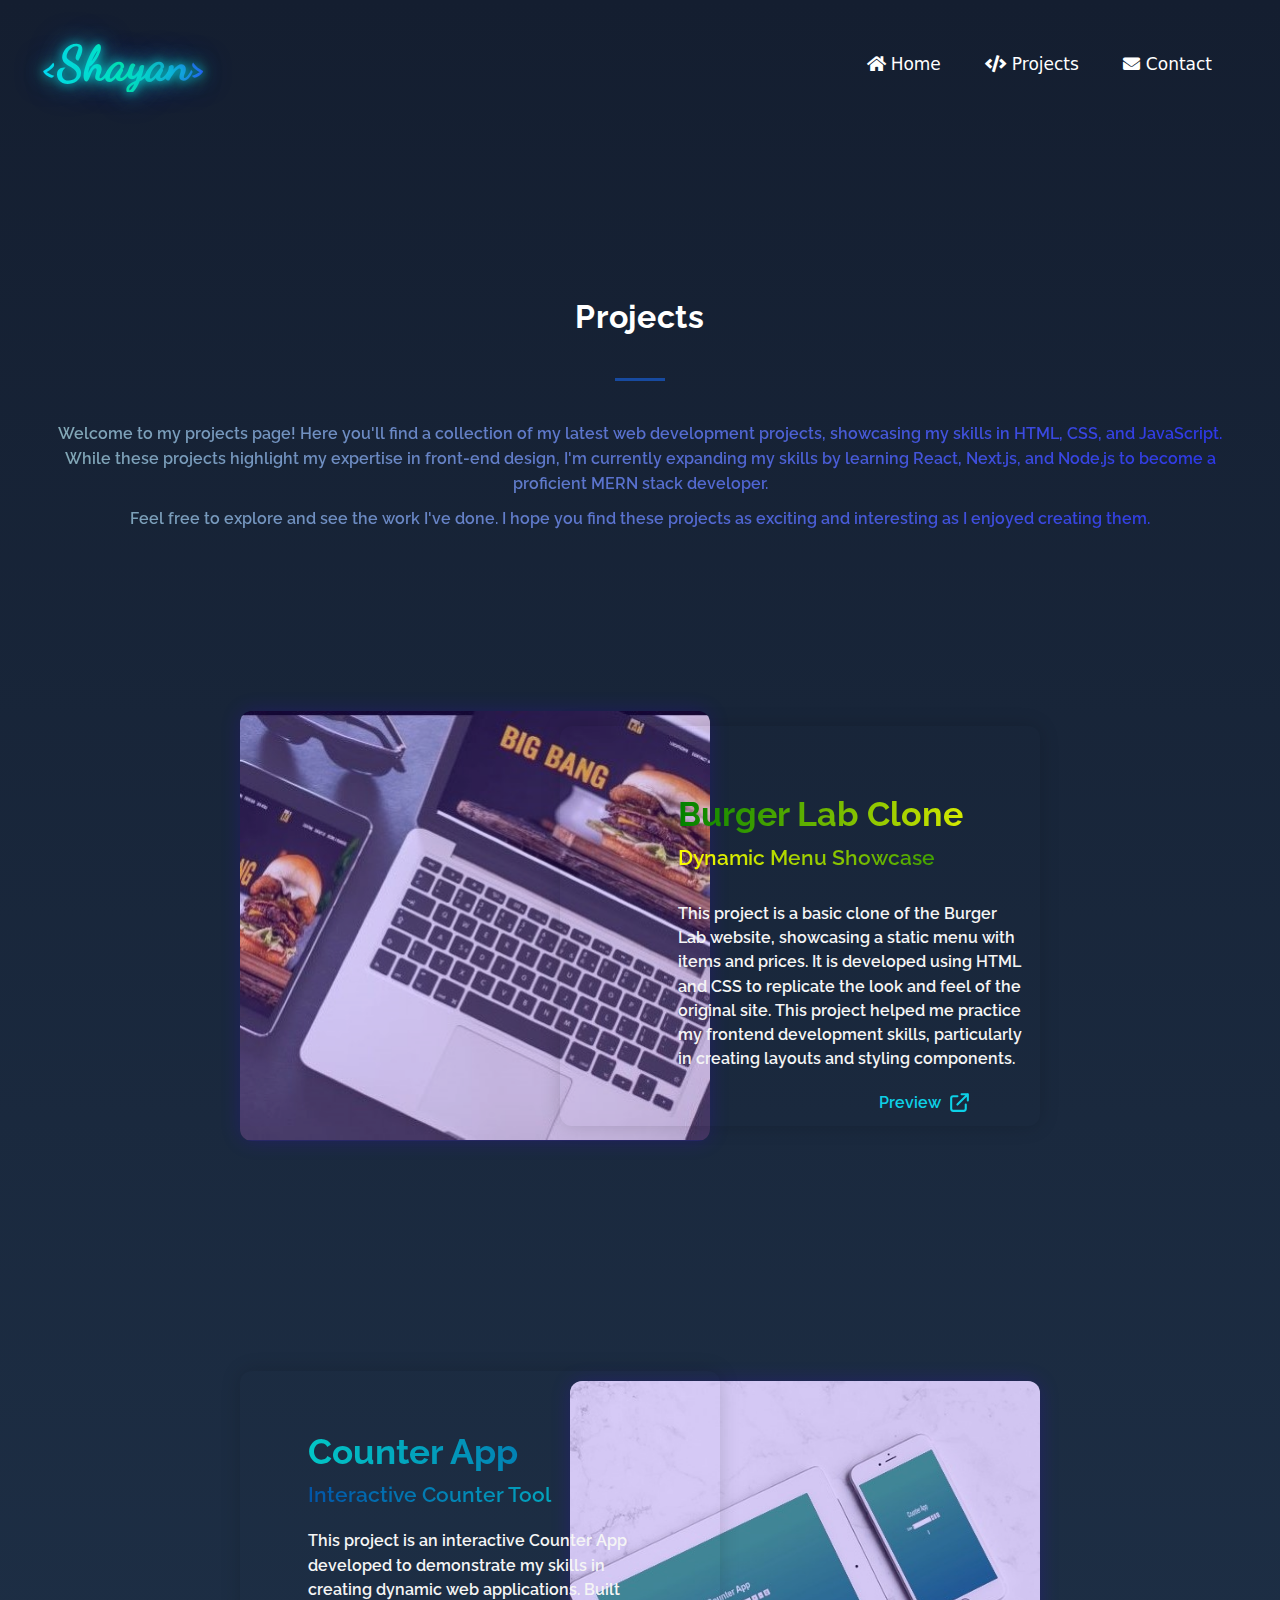
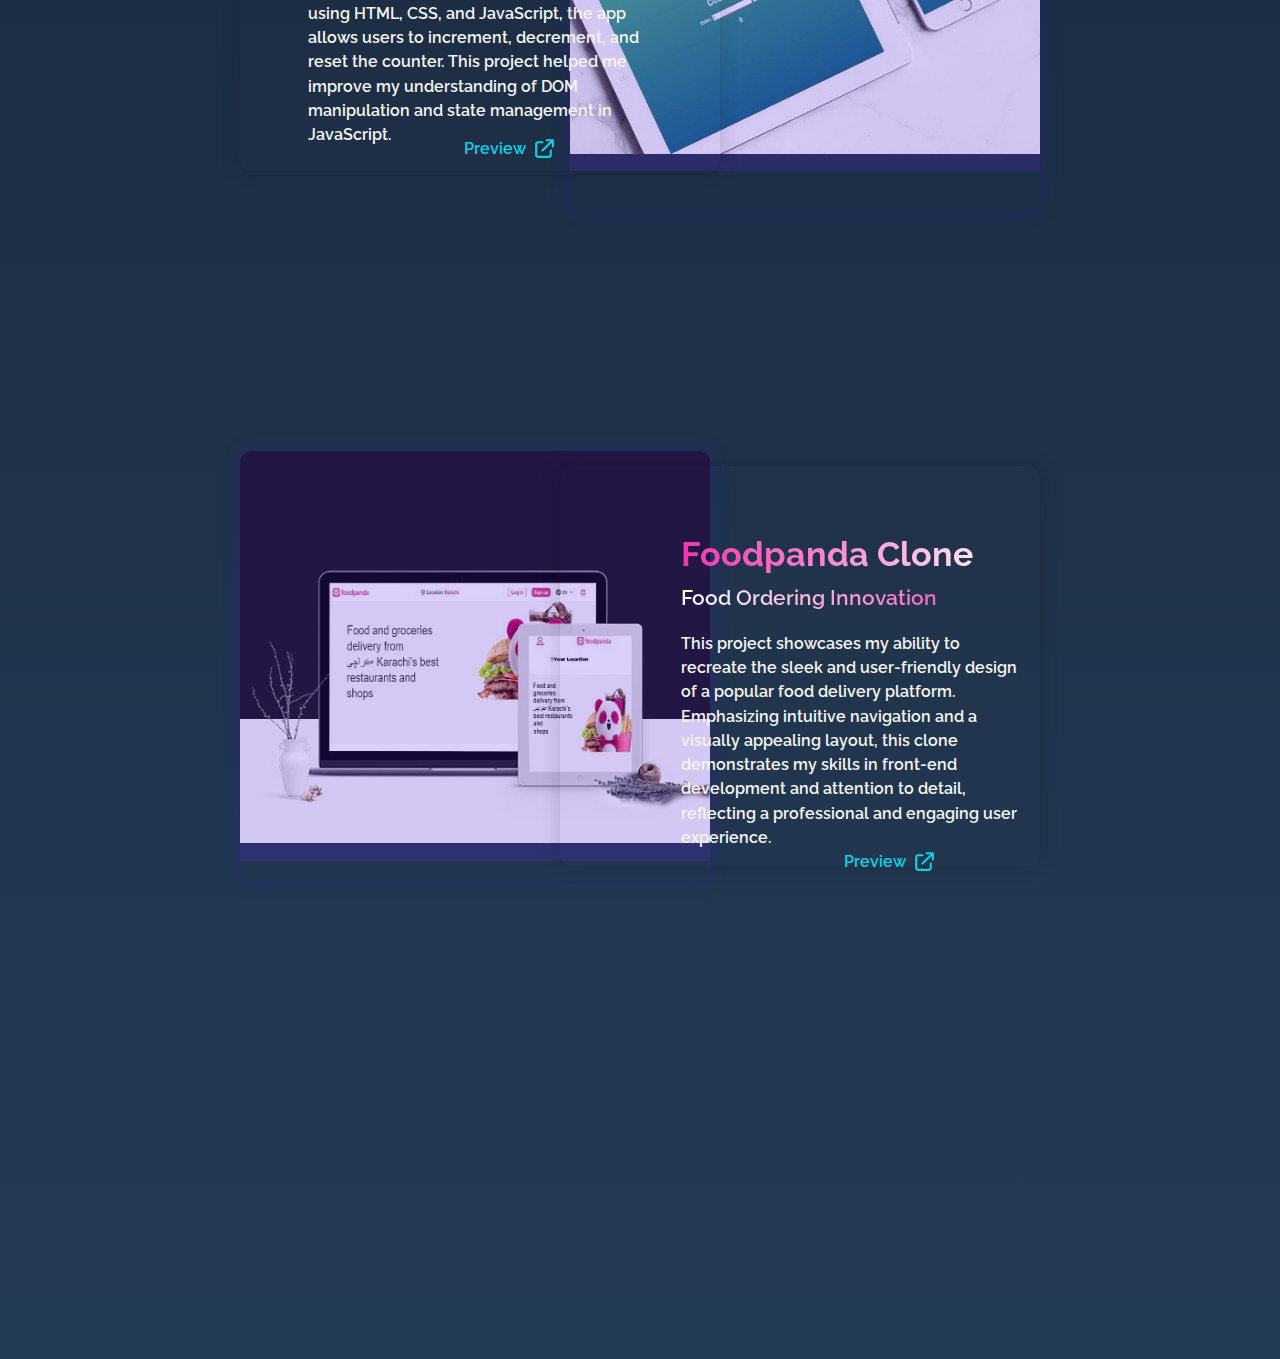
<file: about.html>
<!DOCTYPE html>
<html lang="en">

<head>
  <meta charset="UTF-8" />
  <meta name="viewport" content="width=device-width, initial-scale=1.0" />
  <title>About Me</title>
  <link rel="stylesheet" href="about.css" />
  <link rel="stylesheet" href="https://cdnjs.cloudflare.com/ajax/libs/font-awesome/5.15.3/css/all.min.css" />
</head>

<body>
  <section class="main">
    <nav class="navbar">
      <div class="logo">
        <a href="index.html">
          <h1>&lt;Shayan&gt;</h1>
        </a>
      </div>
      <input type="checkbox" id="sidebar-active" />
      <label for="sidebar-active" class="open-sidebar-button">
        <svg version="1.1" id="Layer_1" xmlns="http://www.w3.org/2000/svg" xmlns:xlink="http://www.w3.org/1999/xlink"
          x="0px" y="0px" width="30px" viewBox="0 0 1122 1280" enable-background="new 0 0 1122 1280"
          xml:space="preserve">
          <path fill="#141F31" opacity="1.000000" stroke="none" d="
     M1123.000000,255.000000 
       C1123.000000,377.022614 1123.000000,499.045258 1122.725464,621.715332 
       C1121.932251,622.192993 1121.024902,622.124207 1120.950684,621.838928 
       C1117.688477,609.289978 1111.873413,598.100403 1102.330566,589.271423 
       C1086.677368,574.789307 1067.372314,567.469727 1046.868286,563.856384 
       C1034.500244,561.676880 1021.704956,561.192810 1009.101135,561.187317 
       C700.230164,561.053101 391.359100,561.098999 82.488052,561.038696 
       C70.267212,561.036316 58.794159,564.342468 48.149418,569.476807 
       C24.260288,580.999573 8.966064,599.921875 3.007318,626.052124 
       C2.833497,626.814392 1.690893,627.355652 0.999998,628.000000 
       C1.000000,506.644012 1.000000,385.288055 1.335515,263.519806 
       C3.304503,265.072784 4.937976,267.038025 6.806821,269.163818 
       C7.075255,269.690033 7.108318,270.055695 7.107937,270.867493 
       C7.086997,273.471466 6.258260,276.152222 10.107519,276.126770 
       C10.227682,276.253571 10.146088,276.593262 10.135479,276.985321 
       C12.402958,285.389801 17.262789,291.053009 25.417942,293.952454 
       C25.956406,294.142883 26.105116,294.400818 26.100277,295.118958 
       C26.467026,296.213409 26.636797,297.233124 27.223024,297.617279 
       C32.310921,300.951324 37.287148,304.528107 42.660667,307.335968 
       C49.559132,310.940735 56.544292,314.769928 63.952629,316.903168 
       C72.005302,319.221954 80.569542,319.848206 88.955032,320.836578 
       C90.211143,320.984650 91.709061,319.081146 93.478119,318.067566 
       C94.622154,318.122192 95.383186,318.235962 96.106560,318.744019 
       C96.086021,321.213257 96.445091,322.770386 99.423294,321.030884 
       C307.637604,321.007660 515.395691,320.999695 723.153748,321.006134 
       C829.114990,321.009399 935.076233,321.038513 1041.333496,321.331909 
       C1044.405762,321.725739 1047.483887,322.652405 1049.882690,321.757904 
       C1052.920166,320.625305 1057.665405,323.206360 1059.330811,318.021301 
       C1060.111816,318.021729 1060.557861,318.030762 1061.066772,318.372559 
       C1064.322510,319.543793 1067.476074,320.264313 1069.376221,316.056152 
       C1075.406616,313.526337 1081.163940,311.230499 1086.638916,308.390442 
       C1088.207153,307.576904 1088.958618,305.188812 1090.167725,303.375305 
       C1090.250854,303.227905 1090.567993,303.109528 1090.908203,303.311066 
       C1091.796753,302.837128 1092.345093,302.161652 1092.966797,301.305542 
       C1093.255859,300.948212 1093.500977,300.884399 1094.157715,300.959229 
       C1097.812866,300.309052 1100.823242,299.395111 1100.161743,294.707336 
       C1110.832275,283.859039 1117.038086,270.957825 1120.969849,256.785858 
       C1121.171509,256.058807 1122.302002,255.589371 1123.000000,255.000000 
     z" />
          <path fill="#141F31" opacity="1.000000" stroke="none" d="
     M1.000009,1026.000000 
       C1.000000,901.310730 1.000000,776.621399 1.354208,651.184631 
       C3.984187,656.905884 5.834438,663.565552 8.631274,669.800598 
       C13.320551,680.254456 21.175180,688.289124 30.047150,695.742981 
       C33.146725,700.884888 36.738953,704.785217 43.396027,703.934937 
       C43.599998,703.947266 43.992535,704.060974 44.003380,704.379517 
       C45.075977,705.101868 46.137733,705.505737 47.404976,705.917297 
       C47.610470,705.924988 48.004795,706.041870 48.073387,706.389954 
       C48.874752,707.363281 49.507309,708.259338 50.355339,708.573059 
       C63.208900,713.328796 76.267166,717.598328 89.953110,718.841309 
       C98.601578,719.626770 107.380409,718.902527 116.099037,719.004089 
       C140.884018,719.292725 165.667496,719.843811 190.452759,719.922668 
       C205.238937,719.969666 220.028214,719.015747 234.814514,719.058716 
       C257.849213,719.125671 280.881897,719.844604 303.916687,719.922485 
       C317.703033,719.969116 331.492310,719.010254 345.279358,719.032837 
       C504.690674,719.294250 664.101807,719.681824 823.513123,719.945557 
       C836.382141,719.966858 849.252014,719.065857 862.121704,719.060608 
       C874.492493,719.055603 886.861816,719.790466 899.234985,719.955566 
       C911.811951,720.123413 924.394592,720.116943 936.971619,719.950623 
       C945.930298,719.832153 954.885742,718.995422 963.839172,719.050720 
       C988.374207,719.202087 1012.910095,719.998413 1037.439819,719.801819 
       C1045.964966,719.733459 1054.748901,719.595032 1063.012451,716.382568 
       C1069.919312,713.697571 1077.154785,711.746277 1083.818604,708.574463 
       C1094.278076,703.596069 1101.818237,694.787781 1109.256958,686.313416 
       C1112.966431,682.087524 1114.206299,675.787659 1117.376587,670.960083 
       C1119.313354,668.010803 1117.494141,662.616394 1123.000000,662.000000 
       C1123.000000,781.355957 1123.000000,900.711914 1122.686035,1020.655029 
       C1121.865601,1020.730591 1121.170654,1020.307922 1120.881104,1019.693970 
       C1117.053711,1011.580566 1114.395264,1002.648376 1109.278564,995.463196 
       C1096.716553,977.822510 1078.060547,968.645386 1057.615112,963.935669 
       C1044.772949,960.977478 1031.314331,959.477905 1018.125183,959.433411 
       C889.837830,959.000732 761.548889,958.920776 633.260437,958.923157 
       C466.318665,958.926208 299.376648,958.987305 132.435349,959.323792 
       C110.379425,959.368225 88.133705,956.288513 66.276329,961.176880 
       C58.343277,962.951111 50.290047,965.568970 43.195282,969.452576 
       C21.524549,981.315063 8.223198,999.774231 2.988168,1023.996094 
       C2.820670,1024.770996 1.684584,1025.336792 1.000009,1026.000000 
     z" />
          <path fill="#152032" opacity="1.000000" stroke="none" d="
     M1.000001,228.000000 
       C1.000000,152.333313 1.000000,76.666634 1.000000,1.000000 
       C10.763808,1.000000 20.414051,1.000000 30.831566,1.290813 
       C44.837021,1.699500 58.075142,1.828992 71.313576,1.895035 
       C71.874222,1.897832 72.437790,1.311749 73.000000,1.000000 
       C76.693024,1.000000 80.386055,1.000000 84.839172,1.290457 
       C98.170197,1.698258 110.741074,1.827815 123.312279,1.892741 
       C123.873306,1.895639 124.437355,1.310981 125.000000,1.000000 
       C457.547974,1.000000 790.095947,1.000000 1123.000000,1.000000 
       C1123.000000,75.021049 1123.000000,149.042679 1122.673828,223.829651 
       C1121.849731,223.782776 1121.151733,223.031357 1120.883667,222.149292 
       C1116.313843,207.109726 1108.494873,194.321945 1095.373291,185.204651 
       C1083.312500,176.824387 1070.598511,170.021469 1055.668335,168.286911 
       C1043.159302,166.833618 1030.680176,163.749939 1018.185974,163.739685 
       C709.572083,163.486649 400.957855,163.597961 92.343857,163.398636 
       C77.345688,163.388947 63.025433,165.089371 49.316792,171.117401 
       C36.169258,176.898712 24.723360,185.341888 17.016733,197.325958 
       C11.176193,206.408173 7.674284,216.990494 3.042098,226.863251 
       C2.773580,227.435562 1.699299,227.629822 1.000001,228.000000 
     z" />
          <path fill="#141F31" opacity="1.000000" stroke="none" d="
     M1.000000,1230.000000 
       C1.000000,1172.644653 1.000000,1115.289307 1.408380,1057.353149 
       C2.229445,1057.149292 2.851875,1057.449097 3.022773,1057.914795 
       C4.994651,1063.288452 6.326430,1068.981323 8.922189,1074.026489 
       C18.407669,1092.462891 34.200542,1103.660645 53.037010,1111.528076 
       C57.287685,1113.640503 61.401684,1115.812500 65.783760,1116.968262 
       C69.368256,1117.913818 73.272377,1117.647583 77.369110,1117.893433 
       C78.139809,1117.950684 78.576202,1118.033081 79.088524,1118.480713 
       C80.411446,1119.548096 81.604279,1120.716309 82.915176,1120.868774 
       C87.684578,1121.423218 92.493454,1121.937012 97.287537,1121.937744 
       C411.607300,1121.987427 725.927063,1121.979004 1040.246826,1122.019775 
       C1049.528564,1122.020996 1058.889893,1122.443726 1067.592407,1118.742432 
       C1070.509888,1117.501709 1075.469849,1118.450562 1075.914062,1113.143921 
       C1076.030640,1113.133423 1076.214844,1113.277588 1076.626221,1113.504517 
       C1078.634277,1113.512695 1080.561890,1113.792603 1081.771240,1112.989990 
       C1087.323120,1109.305542 1092.778931,1105.452271 1098.020508,1101.342407 
       C1099.271240,1100.361816 1099.566528,1098.162720 1100.354248,1096.469482 
       C1100.407227,1096.414795 1100.506714,1096.299683 1100.876709,1096.479370 
       C1106.281494,1095.854370 1107.914062,1092.473755 1107.922607,1087.900146 
       C1107.932861,1087.944824 1107.841309,1087.942383 1108.096680,1087.829102 
       C1108.545654,1087.404419 1108.739014,1087.093018 1108.965942,1086.437012 
       C1112.969482,1077.114990 1116.913818,1068.126099 1120.950928,1059.178955 
       C1121.338745,1058.319458 1122.303223,1057.720093 1123.000000,1057.000000 
       C1123.000000,1131.642944 1123.000000,1206.285889 1123.000000,1280.963745 
       C749.000000,1280.963745 375.000000,1280.963745 1.000000,1280.963745 
       C1.000000,1273.929688 1.000000,1266.931885 1.075704,1259.064819 
       C1.100938,1248.796997 1.050469,1239.398560 1.000000,1230.000000 
     z" />
          <path fill="#FEFEFE" opacity="1.000000" stroke="none" d="
     M79.012604,1118.115479 
       C78.576202,1118.033081 78.139809,1117.950684 77.101120,1117.607788 
       C68.671288,1115.280884 60.843758,1113.214600 53.016239,1111.148193 
       C34.200542,1103.660645 18.407669,1092.462891 8.922189,1074.026489 
       C6.326430,1068.981323 4.994651,1063.288452 3.022773,1057.914795 
       C2.851875,1057.449097 2.229445,1057.149292 1.408380,1056.886230 
       C1.000000,1046.979126 1.000000,1036.958130 1.000009,1026.468628 
       C1.684584,1025.336792 2.820670,1024.770996 2.988168,1023.996094 
       C8.223198,999.774231 21.524549,981.315063 43.195282,969.452576 
       C50.290047,965.568970 58.343277,962.951111 66.276329,961.176880 
       C88.133705,956.288513 110.379425,959.368225 132.435349,959.323792 
       C299.376648,958.987305 466.318665,958.926208 633.260437,958.923157 
       C761.548889,958.920776 889.837830,959.000732 1018.125183,959.433411 
       C1031.314331,959.477905 1044.772949,960.977478 1057.615112,963.935669 
       C1078.060547,968.645386 1096.716553,977.822510 1109.278564,995.463196 
       C1114.395264,1002.648376 1117.053711,1011.580566 1120.881104,1019.693970 
       C1121.170654,1020.307922 1121.865601,1020.730591 1122.686035,1021.121094 
       C1123.000000,1032.687622 1123.000000,1044.375122 1123.000000,1056.531372 
       C1122.303223,1057.720093 1121.338745,1058.319458 1120.950928,1059.178955 
       C1116.913818,1068.126099 1112.969482,1077.114990 1108.704346,1086.543213 
       C1108.220093,1087.310303 1108.030640,1087.626343 1107.841309,1087.942383 
       C1107.841309,1087.942383 1107.932861,1087.944824 1107.621704,1088.057129 
       C1105.042603,1090.879517 1102.774658,1093.589600 1100.506714,1096.299683 
       C1100.506714,1096.299683 1100.407227,1096.414795 1100.104248,1096.666504 
       C1091.939209,1102.371338 1084.077026,1107.824463 1076.214844,1113.277588 
       C1076.214844,1113.277588 1076.030640,1113.133423 1075.528687,1113.239624 
       C1064.612427,1117.785400 1053.891235,1120.089233 1042.423462,1120.084106 
       C778.689453,1119.964722 514.955200,1120.175415 251.221649,1119.848511 
       C193.822174,1119.777344 136.377533,1122.228394 79.012604,1118.115479 
     z" />
          <path fill="#FEFEFE" opacity="1.000000" stroke="none" d="
     M1.000001,228.468658 
       C1.699299,227.629822 2.773580,227.435562 3.042098,226.863251 
       C7.674284,216.990494 11.176193,206.408173 17.016733,197.325958 
       C24.723360,185.341888 36.169258,176.898712 49.316792,171.117401 
       C63.025433,165.089371 77.345688,163.388947 92.343857,163.398636 
       C400.957855,163.597961 709.572083,163.486649 1018.185974,163.739685 
       C1030.680176,163.749939 1043.159302,166.833618 1055.668335,168.286911 
       C1070.598511,170.021469 1083.312500,176.824387 1095.373291,185.204651 
       C1108.494873,194.321945 1116.313843,207.109726 1120.883667,222.149292 
       C1121.151733,223.031357 1121.849731,223.782776 1122.673828,224.297485 
       C1123.000000,234.020889 1123.000000,244.041794 1123.000000,254.531342 
       C1122.302002,255.589371 1121.171509,256.058807 1120.969849,256.785858 
       C1117.038086,270.957825 1110.832275,283.859039 1099.837646,294.789612 
       C1097.479126,297.078369 1095.627197,299.005920 1093.775391,300.933472 
       C1093.500977,300.884399 1093.255859,300.948212 1092.705933,301.427856 
       C1091.770508,302.190369 1091.169189,302.649963 1090.567993,303.109528 
       C1090.567993,303.109528 1090.250854,303.227905 1089.907349,303.556702 
       C1081.428467,307.820038 1073.293213,311.754578 1064.892944,315.712402 
       C1063.419556,316.156952 1062.211182,316.578186 1060.668213,316.978394 
       C1059.893799,317.020630 1059.453613,317.083923 1058.607422,317.118958 
       C1052.468018,317.760559 1046.734863,318.430420 1040.551514,319.035950 
       C794.355408,318.972076 548.609314,318.984283 302.863251,318.965271 
       C234.890869,318.960022 166.918472,318.861816 98.635216,318.610352 
       C97.597641,318.392853 96.870926,318.371307 96.144218,318.349731 
       C95.383186,318.235962 94.622154,318.122192 93.101593,317.984802 
       C68.216156,316.057556 45.497795,310.136841 26.096390,294.749542 
       C26.105116,294.400818 25.956406,294.142883 25.250008,293.657013 
       C19.948538,287.756592 15.047317,282.174927 10.146091,276.593262 
       C10.146088,276.593262 10.227682,276.253571 10.099228,275.774658 
       C9.027640,273.670929 8.084508,272.046173 7.141377,270.421387 
       C7.108318,270.055695 7.075255,269.690033 6.751922,268.815735 
       C5.338097,265.538025 4.214545,262.768890 3.170732,259.587280 
       C2.500316,258.116516 1.750160,257.058258 1.000002,256.000000 
       C1.000000,246.979111 1.000000,237.958206 1.000001,228.468658 
     z" />
          <path fill="#FEFEFE" opacity="1.000000" stroke="none" d="
     M43.992535,704.060974 
       C43.992535,704.060974 43.599998,703.947266 43.247890,703.600037 
       C38.592701,700.642700 34.289619,698.032593 29.986540,695.422485 
       C21.175180,688.289124 13.320551,680.254456 8.631274,669.800598 
       C5.834438,663.565552 3.984187,656.905884 1.354208,650.718567 
       C1.000000,643.645752 1.000000,636.291504 0.999998,628.468628 
       C1.690893,627.355652 2.833497,626.814392 3.007318,626.052124 
       C8.966064,599.921875 24.260288,580.999573 48.149418,569.476807 
       C58.794159,564.342468 70.267212,561.036316 82.488052,561.038696 
       C391.359100,561.098999 700.230164,561.053101 1009.101135,561.187317 
       C1021.704956,561.192810 1034.500244,561.676880 1046.868286,563.856384 
       C1067.372314,567.469727 1086.677368,574.789307 1102.330566,589.271423 
       C1111.873413,598.100403 1117.688477,609.289978 1120.950684,621.838928 
       C1121.024902,622.124207 1121.932251,622.192993 1122.725464,622.181396 
       C1123.000000,633.020874 1123.000000,644.041809 1122.676147,655.384277 
       C1122.126099,654.458740 1121.900024,653.211670 1121.478394,650.887085 
       C1113.073975,692.077332 1078.207520,716.343750 1040.794067,716.324463 
       C730.568665,716.164978 420.343079,716.290283 110.117760,716.049255 
       C95.993652,716.038269 81.815414,713.738403 67.773033,711.730713 
       C61.049919,710.769531 54.586060,707.995117 48.004791,706.041870 
       C48.004795,706.041870 47.610470,705.924988 47.267265,705.610535 
       C45.946888,704.884399 44.969711,704.472656 43.992535,704.060974 
     z" />
          <path fill="#23272F" opacity="1.000000" stroke="none" d="
     M48.073380,706.390015 
       C54.586060,707.995117 61.049919,710.769531 67.773033,711.730713 
       C81.815414,713.738403 95.993652,716.038269 110.117760,716.049255 
       C420.343079,716.290283 730.568665,716.164978 1040.794067,716.324463 
       C1078.207520,716.343750 1113.073975,692.077332 1121.478394,650.887085 
       C1121.900024,653.211670 1122.126099,654.458740 1122.676147,655.852905 
       C1123.000000,657.714355 1123.000000,659.428711 1123.000000,661.571533 
       C1117.494141,662.616394 1119.313354,668.010803 1117.376587,670.960083 
       C1114.206299,675.787659 1112.966431,682.087524 1109.256958,686.313416 
       C1101.818237,694.787781 1094.278076,703.596069 1083.818604,708.574463 
       C1077.154785,711.746277 1069.919312,713.697571 1063.012451,716.382568 
       C1054.748901,719.595032 1045.964966,719.733459 1037.439819,719.801819 
       C1012.910095,719.998413 988.374207,719.202087 963.839172,719.050720 
       C954.885742,718.995422 945.930298,719.832153 936.971619,719.950623 
       C924.394592,720.116943 911.811951,720.123413 899.234985,719.955566 
       C886.861816,719.790466 874.492493,719.055603 862.121704,719.060608 
       C849.252014,719.065857 836.382141,719.966858 823.513123,719.945557 
       C664.101807,719.681824 504.690674,719.294250 345.279358,719.032837 
       C331.492310,719.010254 317.703033,719.969116 303.916687,719.922485 
       C280.881897,719.844604 257.849213,719.125671 234.814514,719.058716 
       C220.028214,719.015747 205.238937,719.969666 190.452759,719.922668 
       C165.667496,719.843811 140.884018,719.292725 116.099037,719.004089 
       C107.380409,718.902527 98.601578,719.626770 89.953110,718.841309 
       C76.267166,717.598328 63.208900,713.328796 50.355339,708.573059 
       C49.507309,708.259338 48.874752,707.363281 48.073380,706.390015 
     z" />
          <path fill="#23272F" opacity="1.000000" stroke="none" d="
     M72.531342,1.000000 
       C72.437790,1.311749 71.874222,1.897832 71.313576,1.895035 
       C58.075142,1.828992 44.837021,1.699500 31.299419,1.290813 
       C44.687561,1.000000 58.375122,1.000000 72.531342,1.000000 
     z" />
          <path fill="#23272F" opacity="1.000000" stroke="none" d="
     M124.531342,1.000000 
       C124.437355,1.310981 123.873306,1.895639 123.312279,1.892741 
       C110.741074,1.827815 98.170197,1.698258 85.299629,1.290457 
       C98.020897,1.000000 111.041786,1.000000 124.531342,1.000000 
     z" />
          <path fill="#FEFEFE" opacity="1.000000" stroke="none" d="
     M1.000000,1230.468628 
       C1.050469,1239.398560 1.100938,1248.796997 1.075704,1258.597778 
       C1.000000,1249.645752 1.000000,1240.291504 1.000000,1230.468628 
     z" />
          <path fill="#141F31" opacity="1.000000" stroke="none" d="
     M3.090993,259.999756 
       C4.214545,262.768890 5.338097,265.538025 6.516549,268.655212 
       C4.937976,267.038025 3.304503,265.072784 1.335515,263.053772 
       C1.000000,262.250000 1.000000,261.500000 1.348499,260.375000 
       C2.161662,259.999939 2.626328,259.999847 3.090993,259.999756 
     z" />
          <path fill="#141F31" opacity="1.000000" stroke="none" d="
     M3.170732,259.587280 
       C2.626328,259.999847 2.161662,259.999939 1.348499,260.000000 
       C1.000000,258.933319 1.000000,257.866669 1.000002,256.399994 
       C1.750160,257.058258 2.500316,258.116516 3.170732,259.587280 
     z" />
          <path fill="#05080E" opacity="1.000000" stroke="none" d="
     M98.946083,318.806274 
       C166.918472,318.861816 234.890869,318.960022 302.863251,318.965271 
       C548.609314,318.984283 794.355408,318.972076 1040.569580,319.361267 
       C1041.037720,320.185913 1041.037598,320.620911 1041.037476,321.055939 
       C935.076233,321.038513 829.114990,321.009399 723.153748,321.006134 
       C515.395691,320.999695 307.637604,321.007660 99.418228,320.656006 
       C98.953308,319.803619 98.949692,319.304962 98.946083,318.806274 
     z" />
          <path fill="#141F31" opacity="1.000000" stroke="none" d="
     M26.100277,295.118958 
       C45.497795,310.136841 68.216156,316.057556 92.718597,318.043945 
       C91.709061,319.081146 90.211143,320.984650 88.955032,320.836578 
       C80.569542,319.848206 72.005302,319.221954 63.952629,316.903168 
       C56.544292,314.769928 49.559132,310.940735 42.660667,307.335968 
       C37.287148,304.528107 32.310921,300.951324 27.223024,297.617279 
       C26.636797,297.233124 26.467026,296.213409 26.100277,295.118958 
     z" />
          <path fill="#141F31" opacity="1.000000" stroke="none" d="
     M1041.333496,321.331909 
       C1041.037598,320.620911 1041.037720,320.185913 1041.019775,319.425598 
       C1046.734863,318.430420 1052.468018,317.760559 1058.598389,317.339539 
       C1058.995483,317.588348 1058.995972,318.029877 1058.995972,318.029877 
       C1057.665405,323.206360 1052.920166,320.625305 1049.882690,321.757904 
       C1047.483887,322.652405 1044.405762,321.725739 1041.333496,321.331909 
     z" />
          <path fill="#05080E" opacity="1.000000" stroke="none" d="
     M1065.157837,315.689117 
       C1073.293213,311.754578 1081.428467,307.820038 1089.824219,303.704102 
       C1088.958618,305.188812 1088.207153,307.576904 1086.638916,308.390442 
       C1081.163940,311.230499 1075.406616,313.526337 1068.735352,316.004333 
       C1066.862061,315.882812 1066.009888,315.785950 1065.157837,315.689117 
     z" />
          <path fill="#141F31" opacity="1.000000" stroke="none" d="
     M10.135483,276.985321 
       C15.047317,282.174927 19.948538,287.756592 25.017694,293.633728 
       C17.262789,291.053009 12.402958,285.389801 10.135483,276.985321 
     z" />
          <path fill="#141F31" opacity="1.000000" stroke="none" d="
     M1064.892944,315.712402 
       C1066.009888,315.785950 1066.862061,315.882812 1068.354980,316.031494 
       C1067.476074,320.264313 1064.322510,319.543793 1061.071045,318.111572 
       C1061.009399,317.345001 1061.006104,317.172211 1061.002686,316.999390 
       C1062.211182,316.578186 1063.419556,316.156952 1064.892944,315.712402 
     z" />
          <path fill="#05080E" opacity="1.000000" stroke="none" d="
     M1094.157715,300.959229 
       C1095.627197,299.005920 1097.479126,297.078369 1099.655029,295.068542 
       C1100.823242,299.395111 1097.812866,300.309052 1094.157715,300.959229 
     z" />
          <path fill="#141F31" opacity="1.000000" stroke="none" d="
     M7.107934,270.867493 
       C8.084508,272.046173 9.027640,273.670929 9.979065,275.647858 
       C6.258260,276.152222 7.086997,273.471466 7.107934,270.867493 
     z" />
          <path fill="#141F31" opacity="1.000000" stroke="none" d="
     M98.635216,318.610352 
       C98.949692,319.304962 98.953308,319.803619 98.961990,320.677216 
       C96.445091,322.770386 96.086021,321.213257 96.106560,318.744019 
       C96.870926,318.371307 97.597641,318.392853 98.635216,318.610352 
     z" />
          <path fill="#05080E" opacity="1.000000" stroke="none" d="
     M1090.908203,303.311066 
       C1091.169189,302.649963 1091.770508,302.190369 1092.632568,301.608459 
       C1092.345093,302.161652 1091.796753,302.837128 1090.908203,303.311066 
     z" />
          <path fill="#05080E" opacity="1.000000" stroke="none" d="
     M1060.668213,316.978363 
       C1061.006104,317.172211 1061.009399,317.345001 1061.008301,317.778809 
       C1060.557861,318.030762 1060.111816,318.021729 1059.330811,318.021301 
       C1058.995972,318.029877 1058.995483,317.588348 1059.004517,317.367798 
       C1059.453613,317.083923 1059.893799,317.020630 1060.668213,316.978363 
     z" />
          <path fill="#23272F" opacity="1.000000" stroke="none" d="
     M30.047146,695.742981 
       C34.289619,698.032593 38.592701,700.642700 43.043915,703.587708 
       C36.738953,704.785217 33.146725,700.884888 30.047146,695.742981 
     z" />
          <path fill="#23272F" opacity="1.000000" stroke="none" d="
     M44.003380,704.379517 
       C44.969711,704.472656 45.946888,704.884399 47.061775,705.602844 
       C46.137733,705.505737 45.075977,705.101868 44.003380,704.379517 
     z" />
          <path fill="#0A0C14" opacity="1.000000" stroke="none" d="
     M79.088516,1118.480713 
       C136.377533,1122.228394 193.822174,1119.777344 251.221649,1119.848511 
       C514.955200,1120.175415 778.689453,1119.964722 1042.423462,1120.084106 
       C1053.891235,1120.089233 1064.612427,1117.785400 1075.412109,1113.250122 
       C1075.469849,1118.450562 1070.509888,1117.501709 1067.592407,1118.742432 
       C1058.889893,1122.443726 1049.528564,1122.020996 1040.246826,1122.019775 
       C725.927063,1121.979004 411.607300,1121.987427 97.287537,1121.937744 
       C92.493454,1121.937012 87.684578,1121.423218 82.915176,1120.868774 
       C81.604279,1120.716309 80.411446,1119.548096 79.088516,1118.480713 
     z" />
          <path fill="#0A0C14" opacity="1.000000" stroke="none" d="
     M1076.626221,1113.504639 
       C1084.077026,1107.824463 1091.939209,1102.371338 1100.051270,1096.721191 
       C1099.566528,1098.162720 1099.271240,1100.361816 1098.020508,1101.342407 
       C1092.778931,1105.452271 1087.323120,1109.305542 1081.771240,1112.989990 
       C1080.561890,1113.792603 1078.634277,1113.512695 1076.626221,1113.504639 
     z" />
          <path fill="#0A0C14" opacity="1.000000" stroke="none" d="
     M53.037003,1111.528076 
       C60.843758,1113.214600 68.671288,1115.280884 76.766815,1117.632935 
       C73.272377,1117.647583 69.368256,1117.913818 65.783760,1116.968262 
       C61.401684,1115.812500 57.287685,1113.640503 53.037003,1111.528076 
     z" />
          <path fill="#0A0C14" opacity="1.000000" stroke="none" d="
     M1100.876709,1096.479370 
       C1102.774658,1093.589600 1105.042603,1090.879517 1107.611328,1088.012451 
       C1107.914062,1092.473755 1106.281494,1095.854370 1100.876709,1096.479370 
     z" />
          <path fill="#0A0C14" opacity="1.000000" stroke="none" d="
     M1108.096680,1087.829102 
       C1108.030640,1087.626343 1108.220093,1087.310303 1108.670898,1086.887939 
       C1108.739014,1087.093018 1108.545654,1087.404419 1108.096680,1087.829102 
     z" />
        </svg>
      </label>
      <label for="sidebar-active" class="close-sidebar-button">
        <?xml version="1.0" encoding="UTF-8"?>
        <svg version="1.1" viewBox="0 0 953 1280" width="40px" height="40px" xmlns="http://www.w3.org/2000/svg">
          <path transform="translate(0)" d="m0 0h953v1280h-953z" fill="#141F30" />
          <path transform="translate(157,242)"
            d="m0 0h13l6 2 7 1 7 2 9 4 14 10 9 9 2 1v2l4 2 9 10 6 5 7 8 105 105v2l4 2 4 5 2 1v2h2l5 5v2h2l7 8 6 5 7 8 39 39v2h2v2l4 2 4 4v2l4 2 7 8 8 7 15 15 7-1 11-13 14-14 8-7 9-9 1-2h2l1-3h2v-2l8-7 9-11h2l2-4 7-6 1-2h2l1-3h2v-2h2l1-3h2v-2h2v-2l3-3h2v-2l8-7 11-11h2l2-4 5-6h2v-2l7-6 1-2h2l2-4 14-14 1-2h2l1-3h2v-2h2v-2l7-6 15-15 1-2h2v-2l8-7 9-9 1-2h2v-2l8-7 5-6h2l2-4 11-11h2l2-4 23-23 8-6 12-7 15-5 15-3h11l15 3 10 4 7 3 10 6v2l4 2v2l4 2 9 10 6 11 5 14 2 13v16l-3 15-7 16-8 11-11 12-68 68-7 8-108 108-7 8-38 38-7 8-15 16-1 4 12 13 7 8 11 12 28 28v2h2l13 13v2h2l7 8 11 11v2l4 2 127 127 7 8 32 32 9 14 5 12 3 12 1 16-2 14-4 12-7 14-3 3v-5l-10 6-1 2h-2l-2 5h-2v2l-4 4-2 6 3 1-12 7-17 5-7 1h-16l-16-3-12-5-12-7-13-12-67-67-7-8-152-152-7-8-22-22-4 2-7 7-8 7-17 17-8 7-22 22-7 8-132 132-5 6-6 5-7 8-44 44-13 9-13 6-17 4h-21l-16-4-16-8-10-8-9-9-9-14-5-12-3-13v-25l3-13 8-16 8-11 10-10 11-9 11-13 12-13 31-31 10-8 3-4h2v-2l8-7 16-16h2v-2l8-7 5-6h2l2-4 3-1v-2l8-7 12-14h2v-2h2v-2l7-6h2v-2l7-6 1-2h2l2-4 21-21 1-2h2l2-5 12-13 14-14 8-6 12-12 7-6 3-6-2-5-22-22v-2h-2l-7-8-82-82v-2h-2v-2h-2l-13-13-7-8-107-107-7-8-9-9-8-10-7-14-5-19v-18l3-17 7-16 8-11h2v-2l8-7 5-4 20-10 16-3z"
            fill="#FAFAFD" />
          <path transform="translate(83)"
            d="m0 0h793v1l-26 1-2 3h-105l-4-1-11 1h-442l-7-1h-42l-10 1h-12l-2-1-16 1h-68l-2-2-6-1h-7l-2-1v2h-25l-4-1z"
            fill="#43505C" />
          <path transform="translate(0)"
            d="m0 0h83v4l-11 1-8-1-6-1h-7v-2l-16 1v3l-16 4-4 5 3 3v7l1 3-2 8-1 29-2 6v7l1 2 3 1 1 2v10l-2 4h-6l-4-5-3 11-2 2-1 120h-1z"
            fill="#263543" />
          <path transform="translate(874,973)"
            d="m0 0 4 1-1 8h-2l-3 15 2 4-2 6h-2l-5 10 2 1-3 6-4 5-5 4-4 4-5 4-2 6-5 5-8 4h-15l-7-1-5-2-13-1-9-3-4-5v-2l-10-2v-2l-4 1v-2l-3 1-2-2-7-3-5-4 1-3 5 2 16 8 11 3 8 1h16l15-3 13-5 7-4-2-1 1-6 3-4h2v-2h2l2-5h2l1-3 8-5h2l1 3 6-10 5-13z"
            fill="#142433" />
          <path transform="translate(717,752)"
            d="m0 0 7 1 10 7 2 2-1 2 6 2 2 1 1-2 5 3 3 5 1 9 4 4v9l-1 6 3 3 1 6 2 1-4-1-56-56 3-1 2 2 5 2z"
            fill="#142433" />
          <path transform="translate(70,243)"
            d="m0 0 12 1 2 2 1 2 4 1-1 16-3 8-2 4-1 9-2 2h-5l-5-5-6-9-1-6 1-1 1-15h-2l2-7z" fill="#142433" />
          <path transform="translate(14,145)" d="m0 0h5l1 3 2 27 1 6v20l-2 5-2 2h-5l-2-2-1-10-2-4-1-1v-18l1-11 3-16z"
            fill="#142433" />
          <path transform="translate(683,963)"
            d="m0 0 4 2 61 61h-2l-1 2-3-3v-2l-5-2-7-6-1-4-4-2v-3h-2l-1 2-9-3-5-3-4-8v-2l-4-1v-2l-5 1-3-9v-5l-4-4-5-6z"
            fill="#142433" />
          <path transform="translate(1,104)" d="m0 0h2l1 7v20l1 13 2 32v14l-1 2-1 13-1 2-1 17v13h-1l-1 35h-1v-48z"
            fill="#152534" />
          <path transform="translate(689,314)"
            d="m0 0 3 1-3 3h-2v2h-2l-2 4-14 14h-2v2h-2l-2 4-11 11h-2l-2 4-4 4h-2v2h-2v2l-3 3h-2l-2 4-14 14-1 2h-2l-2 4-3 1-1 3h-2v2h-2l-2 4-5 6-8 7-11 11h-2v2h-2l-1 3h-2v2h-2v2l-3 3h-2v2l-3 3h-2l-1 3-8 7-1 2h-2l-2 4-4 3v-3h2l2-4 7-8 8-7 3-3h2l2-5 8-7 3-1v-2h2v-2h2v-2l5-5 5-4 5-5 5-7 4-3h2v-2h2l2-4 3-1 2-4 2-3h2l1-3 8-7 2-3h2l2-4 9-9h2v-2h2l2-4 4-4h2v-2l5-5h2l2-4 3-1 2-4 4-4h2l2-4 3-3h2l2-4z"
            fill="#152534" />
          <path transform="translate(306,700)"
            d="m0 0v3l-1 2h-2l-2 4-21 21-1 2h-2l-2 4-4 4h-2v2l-7 6h-2v2h-2v2l-5 5-12 13h-2l-1 3h-2v2l-5 5h-2l-2 4-9 9h-2v2h-2l-1 3-8 7-9 9-1-3h2v-2l7-6 6-7h2v-2h3l2-4 4-4h2v-2h2l2-4 3-4h2v-2h2v-2l8-7 3-1 2-4 9-10 4-4h2v-2h2l1-3h2v-2h2l1-3 5-2v-3h2v-2l3-3h2v-2h2v-2h2v-2l5-5 5-4 1-2h2l2-4z"
            fill="#152534" />
          <path transform="translate(787,241)"
            d="m0 0h21l6 2 7 1 7 3-1 2-9-3-15-3h-11l-7 2-10 2-13 4-15 9-13 12-31 31-1 2h-2l-2 4-6 5 2-5 3-3h2v-2h2l2-5h2v-2l8-7 3-1 2-4 5-6 8-7 11-11h2v-2l7-5h4l1-3h3v-2l6-2 8-3 10-1z"
            fill="#152534" />
          <path transform="translate(71,48)" d="m0 0h10l5 4 2 8-4 4h-11l-3-3-1-3v-8z" fill="#152534" />
          <path transform="translate(162,840)" d="m0 0h4l-2 4-23 23-2-1 1-5h2l-1-8 6-7 13-4z" fill="#142433" />
          <path transform="translate(206,1026)" d="m0 0 3 1-4 4-6 1-2 4-5 3-19 3-3 1-11 1h-5-3-5l-2-4h26l17-4 16-8z"
            fill="#142433" />
          <path transform="translate(541,464)"
            d="m0 0 2 1-7 8-4 2v2l-3 3h-2l-2 4-14 14-8 7-5 5h-2l-2 4-10 12-5 1 2-3h2v-2h2l2-4 8-9 6-5 4-5 6-5h2l2-5h3l2-4 5-4 1-2h2l2-5 3-1 6-7h2z"
            fill="#152534" />
          <path transform="translate(809,1058)" d="m0 0h7l-1 7-8 5-4 1-4-2-2-8 10-2z" fill="#152534" />
          <path transform="translate(153,241)"
            d="m0 0h17v1l-18 2-20 5-20 10-9 9h-2v2h-2l-2 4-2 1 2-4 7-8 3-1 2-4 9-5 7-4h5v-2l8-3 9-1z" fill="#152534" />
          <path transform="translate(855,1006)" d="m0 0 3 1v3l2 2-3 3h-3l1 2-3 1-1-1-1 2-5 3-3 2-4-1 6-7 5-5z"
            fill="#141F30" />
          <path transform="translate(51)" d="m0 0h32v4l-11 1-8-1-6-1h-7z" fill="#263543" />
          <path transform="translate(433,799)" d="m0 0 2 4-4 3v2l-7 5-2 2-2-1-1 5-2 2-1 2-4-1 3-5z" fill="#142333" />
          <path transform="translate(83)" d="m0 0h40l-2 2h-7l-2-1v2h-25l-4-1z" fill="#152534" />
          <path transform="translate(323,599)" d="m0 0 7 6 7 7v2h2l6 8h-2l-1 2-4-5-1-3-8-3 1-2-2-5-5-1-1-4z"
            fill="#142433" />
          <path transform="translate(362,643)" d="m0 0 1 3-8 9-8 7-9 9-5 2 6-7 12-12h2v-2l4-1v-2h2l2-5z"
            fill="#152534" />
          <path transform="translate(282,558)" d="m0 0 7 6 15 15-2 2-3-2v-2h-2l-1-3-4-2-1-3-6-2-3-5z" fill="#142433" />
          <path transform="translate(738,492)" d="m0 0 2 2h-2l-2 4-1 3-3 1-7 8-6 4v-3z" fill="#142333" />
          <path transform="translate(858,911)" d="m0 0 6 2 6 7-1 4 2 1v4l-3-1-6-11z" fill="#142333" />
          <path transform="translate(631,909)" d="m0 0 7 6 5 6-3 1-8-3-1-4-2-5z" fill="#142433" />
          <path transform="translate(801,428)" d="m0 0v3l-3 5-8 8v2l-8 2 6-7z" fill="#142433" />
          <path transform="translate(307,583)" d="m0 0 7 6 9 9-1 2-6-3-2-3-6-8-2-2z" fill="#142433" />
          <path transform="translate(866,360)" d="m0 0 1 3-1 3h-2l-1 4h-2v2h-2v2l-3 1-2 3 1-5 7-9 2-2z"
            fill="#142433" />
          <path transform="translate(0)" d="m0 0 15 1 1 2-5 1v-2l-3 1 1 2-6 1-2 2z" fill="#141F30" />
          <path transform="translate(681,549)" d="m0 0 2 2-2 1-1 3-4 2-3 5-5 3-2 2v-3z" fill="#142433" />
          <path transform="translate(731,1014)" d="m0 0 3 1 1 2 7 3 6 5-2 1-1 2-3-3v-2l-5-2-6-5z" fill="#142433" />
          <path transform="translate(877,952)" d="m0 0h1v20l-2-1 1-2h-2v-16z" fill="#142433" />
          <path transform="translate(127,880)" d="m0 0v3l-9 10-6 5-2-1 10-10h2l2-4z" fill="#152534" />
          <path transform="translate(88,996)" d="m0 0 3 4 4 7-4 1-2-1-1-9-2-1z" fill="#142433" />
          <path transform="translate(264,969)" d="m0 0 5 1-2 3-5 3-5 4-2-1 7-7z" fill="#142333" />
          <path transform="translate(698,532)" d="m0 0 3 2h-3v2l-2 2-5 6-5 1 6-7z" fill="#142433" />
          <path transform="translate(826,403)" d="m0 0 1 4-1 2-5 3-2 1-1 2-2-2z" fill="#142433" />
          <path transform="translate(170,1040)" d="m0 0 4 1-4 2-8 1-2-1v-2z" fill="#152534" />
          <path transform="translate(856 1e3)" d="m0 0m-1 1m-2 1h2v2l-7 6-4 4-1-2h2l2-5h2l1-3z" fill="#152534" />
          <path transform="translate(812,417)" d="m0 0 3 2-6 5h-2l-2 4-2-2z" fill="#142433" />
          <path transform="translate(114,1027)" d="m0 0 5 2 6 4-1 2-4-1v-2l-4-1z" fill="#142332" />
          <path transform="translate(315,918)" d="m0 0 3 2-2 3h-3v2l-5 1 6-7z" fill="#142433" />
          <path transform="translate(710,520)" d="m0 0 2 1v2l-3 3-5 3v2l-3-1 6-7z" fill="#152534" />
          <path transform="translate(442,790)" d="m0 0 2 3-2 3-6 3v-3z" fill="#142433" />
        </svg>
      </label>
      <ul class="nav-links">
        <li>
          <a href="index.html"><i class="fas fa-home" style="position: relative; left: -5px"></i>Home</a>
        </li>
        <li>
          <a href="about.html"><i class="fas fa-code" style="position: relative; left: -6px"></i>Projects</a>
        </li>
        <li>
          <a href="contact.html"><i class="fas fa-envelope" style="position: relative; left: -6px"></i>Contact</a>
        </li>
      </ul>
    </nav>
  </section>
  <br /><br /><br /><br />
  <!-- About Me Section -->
  
  <section id="projects">
    <div class="container">
      <h2 class="section-heading" data-outline="Projects">Projects</h2>
      <section class="projects-intro">
        <p>Welcome to my projects page! Here you'll find a collection of my latest web development projects, showcasing my skills in HTML, CSS, and JavaScript. While these projects highlight my expertise in front-end design, I'm currently expanding my skills by learning React, Next.js, and Node.js to become a proficient MERN stack developer.</p>
        <p>Feel free to explore and see the work I've done. I hope you find these projects as exciting and interesting as I
          enjoyed creating them.</p>
      </section>
      <br /><br /><br /><br /><br />
      <div class="all-items">
        <div class="item">
          <div class="left">
            <div class="img">
              <img src="Image/Project-12.jpg" alt="image of burger lab" />
            </div>
          </div>
          <div class="right" id="one">
            <h2 class="project-title" style="
                  background: linear-gradient(to right, green, yellow);
                  background-clip: text;
                  color: transparent; font-size: 2.1rem;
                ">
              Burger Lab Clone
            </h2>
            <h3 class="project-sub-title" style="
                  background: linear-gradient(to right, yellow, green);
                  background-clip: text;
                  color: transparent;
                ">
              Dynamic Menu Showcase
            </h3>
            <h3 class="project-sub-title show" style="
                  background: linear-gradient(to right, yellow, green);
                  background-clip: text;
                  color: transparent;
                ">
              Dynamic Menu Display
            </h3>
            <p class="project-desc">
              This project is a basic clone of the Burger Lab website,
              showcasing a static menu with items and prices. It is developed
              using HTML and CSS to replicate the look and feel of the
              original site. This project helped me practice my frontend
              development skills, particularly in creating layouts and styling
              components.
            </p>
            <div class="buttons">
              <a href="https://burger-lab-clone.vercel.app" target="_blank" class="primary-btn outline external-link">
                <span>Preview</span>
                <svg xmlns="http://www.w3.org/2000/svg" fill="none" viewBox="0 0 24 24" stroke="currentColor">
                  <path stroke-linecap="round" stroke-linejoin="round" stroke-width="2"
                    d="M10 6H6a2 2 0 00-2 2v10a2 2 0 002 2h10a2 2 0 002-2v-4M14 4h6m0 0v6m0-6L10 14" />
                </svg>
              </a>
            </div>
          </div>
        </div>
        <div class="item">
          <div class="left" id="not">
            <div class="img">
              <img src="Image/Project-3.jpg" alt="image of counter app" />
            </div>
          </div>
          <div class="right" id="two" style="position: relative;
    top: -25px;">
            <h2 class="project-title" style="
                  background: linear-gradient(
                    to right,
                    rgb(2, 198, 198),
                    rgb(2, 85, 168)
                  );
                  background-clip: text;
                  color: transparent;
                ">
              Counter App
            </h2>
            <h3 class="project-sub-title" style="
                  background: linear-gradient(
                    to right,
                    rgb(2, 85, 168),
                    rgb(2, 198, 198)
                  );
                  background-clip: text;
                  color: transparent;
                ">
              Interactive Counter Tool
            </h3>
            <h3 class="project-sub-title show" style="
                  background: linear-gradient(
                    to right,
                    rgb(2, 85, 168),
                    rgb(2, 198, 198)
                  );
                  background-clip: text;
                  color: transparent;
                ">
              Interactive Counter Tool
            </h3>
            <p class="project-desc">
              This project is an interactive Counter App developed to
              demonstrate my skills in creating dynamic web applications.
              Built using HTML, CSS, and JavaScript, the app allows users to
              increment, decrement, and reset the counter. This project helped
              me improve my understanding of DOM manipulation and state
              management in JavaScript.
            </p>
            <div class="buttons">
              <a href="https://counter-app-shayan.vercel.app" target="_blank" class="primary-btn outline external-link">
                <span>Preview</span>
                <svg xmlns="http://www.w3.org/2000/svg" fill="none" viewBox="0 0 24 24" stroke="currentColor">
                  <path stroke-linecap="round" stroke-linejoin="round" stroke-width="2"
                    d="M10 6H6a2 2 0 00-2 2v10a2 2 0 002 2h10a2 2 0 002-2v-4M14 4h6m0 0v6m0-6L10 14" />
                </svg>
              </a>
            </div>
          </div>
        </div>
        <div class="item">
          <div class="left" id="change">
            <div class="img">
              <img src="Image/Foodpanda.jpg" alt="Foodpanda" />
            </div>
          </div>
          <div class="right" id="three">
            <h2 class="project-title" style="
                  background: linear-gradient(
                    to right,
                    rgb(245, 51, 170),
                    white
                  );
                  background-clip: text;
                  color: transparent; font-size: 2.1rem;
                ">
              Foodpanda Clone
            </h2>
            <h3 class="project-sub-title" style="
                  background: linear-gradient(
                    to right,
                    white,
                    rgb(245, 51, 170)
                  );
                  background-clip: text;
                  color: transparent;
                ">
              Food Ordering Innovation
            </h3>
            <h3 class="project-sub-title show" style="
            background: linear-gradient(
              to right,
              white,
              rgb(245, 51, 170)
            );
            background-clip: text;
            color: transparent; position: relative; top: -2px;
          ">
              Food Ordering Innovation
            </h3>
            <p class="project-desc">
              This project showcases my ability to recreate the sleek and
              user-friendly design of a popular food delivery platform.
              Emphasizing intuitive navigation and a visually appealing
              layout, this clone demonstrates my skills in front-end
              development and attention to detail, reflecting a professional
              and engaging user experience.
            </p>
            <div class="buttons">
              <a href="https://foodpanda-reimagined.vercel.app/" class="primary-btn outline external-link"
                target="_blank">
                <span>Preview</span>
                <svg xmlns="http://www.w3.org/2000/svg" fill="none" viewBox="0 0 24 24" stroke="currentColor">
                  <path stroke-linecap="round" stroke-linejoin="round" stroke-width="2"
                    d="M10 6H6a2 2 0 00-2 2v10a2 2 0 002 2h10a2 2 0 002-2v-4M14 4h6m0 0v6m0-6L10 14" />
                </svg>
              </a>
            </div>
          </div>
        </div>
      </div>
    </div>
  </section>
</body>

</html>
</file>
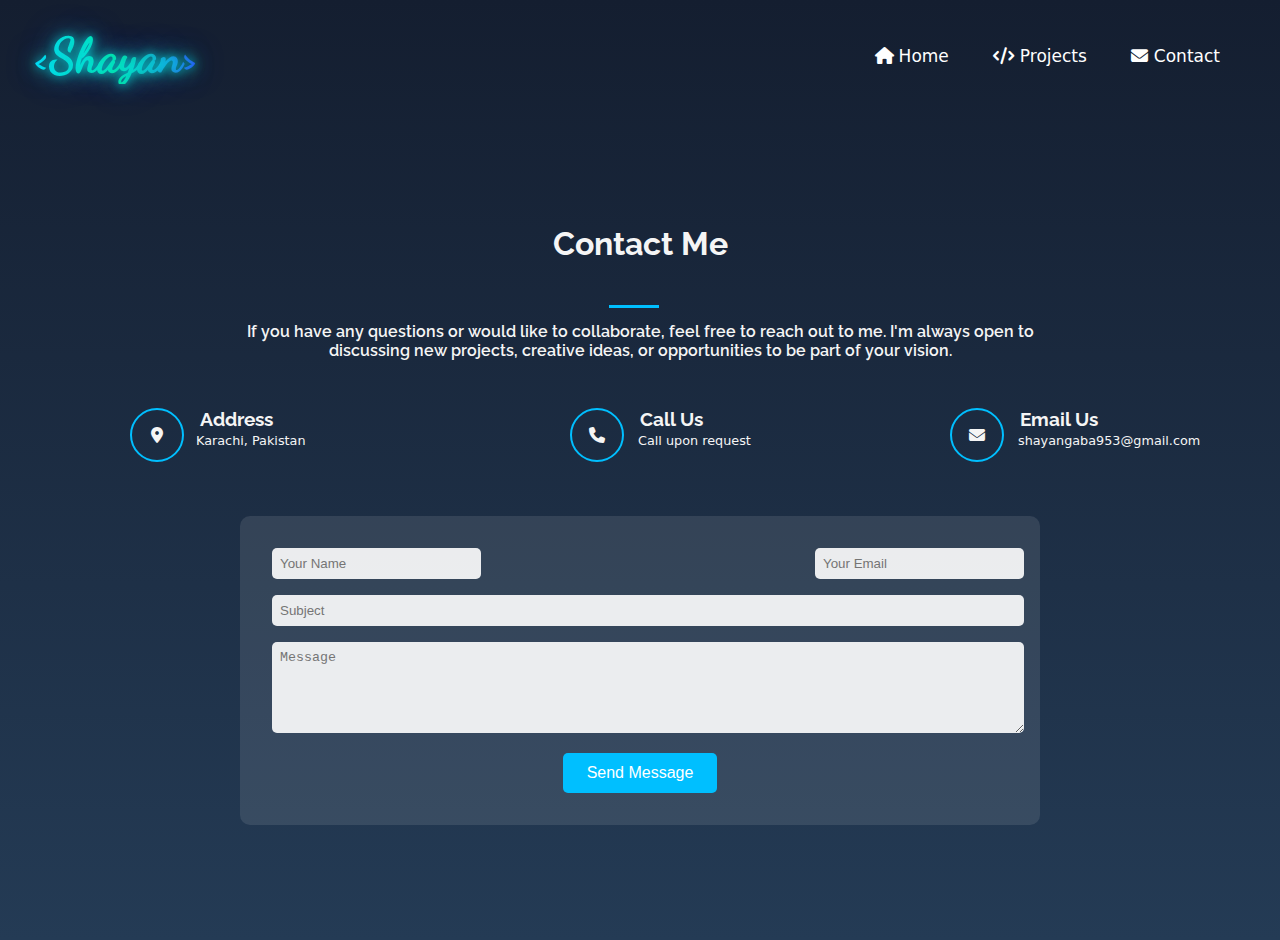
<file: contact.html>
<!DOCTYPE html>
<html lang="en">

<head>
    <meta charset="UTF-8" />
    <meta name="viewport" content="width=device-width, initial-scale=1.0" />
    <title>Contact</title>
    <link rel="stylesheet" href="contact.css" />
    <link rel="stylesheet" href="https://cdnjs.cloudflare.com/ajax/libs/font-awesome/6.6.0/css/all.min.css">
</head>

<body>
    <nav class="navbar">
        <div class="logo">
            <a href="index.html">
                <h1>&lt;Shayan&gt;</h1>
            </a>
        </div>
        <input type="checkbox" id="sidebar-active">
        <label for="sidebar-active" class="open-sidebar-button">
            <svg version="1.1" id="Layer_1" xmlns="http://www.w3.org/2000/svg"
                xmlns:xlink="http://www.w3.org/1999/xlink" x="0px" y="0px" width="30px" viewBox="0 0 1122 1280"
                enable-background="new 0 0 1122 1280" xml:space="preserve">
                <path fill="#141F31" opacity="1.000000" stroke="none" d="
           M1123.000000,255.000000 
               C1123.000000,377.022614 1123.000000,499.045258 1122.725464,621.715332 
               C1121.932251,622.192993 1121.024902,622.124207 1120.950684,621.838928 
               C1117.688477,609.289978 1111.873413,598.100403 1102.330566,589.271423 
               C1086.677368,574.789307 1067.372314,567.469727 1046.868286,563.856384 
               C1034.500244,561.676880 1021.704956,561.192810 1009.101135,561.187317 
               C700.230164,561.053101 391.359100,561.098999 82.488052,561.038696 
               C70.267212,561.036316 58.794159,564.342468 48.149418,569.476807 
               C24.260288,580.999573 8.966064,599.921875 3.007318,626.052124 
               C2.833497,626.814392 1.690893,627.355652 0.999998,628.000000 
               C1.000000,506.644012 1.000000,385.288055 1.335515,263.519806 
               C3.304503,265.072784 4.937976,267.038025 6.806821,269.163818 
               C7.075255,269.690033 7.108318,270.055695 7.107937,270.867493 
               C7.086997,273.471466 6.258260,276.152222 10.107519,276.126770 
               C10.227682,276.253571 10.146088,276.593262 10.135479,276.985321 
               C12.402958,285.389801 17.262789,291.053009 25.417942,293.952454 
               C25.956406,294.142883 26.105116,294.400818 26.100277,295.118958 
               C26.467026,296.213409 26.636797,297.233124 27.223024,297.617279 
               C32.310921,300.951324 37.287148,304.528107 42.660667,307.335968 
               C49.559132,310.940735 56.544292,314.769928 63.952629,316.903168 
               C72.005302,319.221954 80.569542,319.848206 88.955032,320.836578 
               C90.211143,320.984650 91.709061,319.081146 93.478119,318.067566 
               C94.622154,318.122192 95.383186,318.235962 96.106560,318.744019 
               C96.086021,321.213257 96.445091,322.770386 99.423294,321.030884 
               C307.637604,321.007660 515.395691,320.999695 723.153748,321.006134 
               C829.114990,321.009399 935.076233,321.038513 1041.333496,321.331909 
               C1044.405762,321.725739 1047.483887,322.652405 1049.882690,321.757904 
               C1052.920166,320.625305 1057.665405,323.206360 1059.330811,318.021301 
               C1060.111816,318.021729 1060.557861,318.030762 1061.066772,318.372559 
               C1064.322510,319.543793 1067.476074,320.264313 1069.376221,316.056152 
               C1075.406616,313.526337 1081.163940,311.230499 1086.638916,308.390442 
               C1088.207153,307.576904 1088.958618,305.188812 1090.167725,303.375305 
               C1090.250854,303.227905 1090.567993,303.109528 1090.908203,303.311066 
               C1091.796753,302.837128 1092.345093,302.161652 1092.966797,301.305542 
               C1093.255859,300.948212 1093.500977,300.884399 1094.157715,300.959229 
               C1097.812866,300.309052 1100.823242,299.395111 1100.161743,294.707336 
               C1110.832275,283.859039 1117.038086,270.957825 1120.969849,256.785858 
               C1121.171509,256.058807 1122.302002,255.589371 1123.000000,255.000000 
           z" />
                <path fill="#141F31" opacity="1.000000" stroke="none" d="
           M1.000009,1026.000000 
               C1.000000,901.310730 1.000000,776.621399 1.354208,651.184631 
               C3.984187,656.905884 5.834438,663.565552 8.631274,669.800598 
               C13.320551,680.254456 21.175180,688.289124 30.047150,695.742981 
               C33.146725,700.884888 36.738953,704.785217 43.396027,703.934937 
               C43.599998,703.947266 43.992535,704.060974 44.003380,704.379517 
               C45.075977,705.101868 46.137733,705.505737 47.404976,705.917297 
               C47.610470,705.924988 48.004795,706.041870 48.073387,706.389954 
               C48.874752,707.363281 49.507309,708.259338 50.355339,708.573059 
               C63.208900,713.328796 76.267166,717.598328 89.953110,718.841309 
               C98.601578,719.626770 107.380409,718.902527 116.099037,719.004089 
               C140.884018,719.292725 165.667496,719.843811 190.452759,719.922668 
               C205.238937,719.969666 220.028214,719.015747 234.814514,719.058716 
               C257.849213,719.125671 280.881897,719.844604 303.916687,719.922485 
               C317.703033,719.969116 331.492310,719.010254 345.279358,719.032837 
               C504.690674,719.294250 664.101807,719.681824 823.513123,719.945557 
               C836.382141,719.966858 849.252014,719.065857 862.121704,719.060608 
               C874.492493,719.055603 886.861816,719.790466 899.234985,719.955566 
               C911.811951,720.123413 924.394592,720.116943 936.971619,719.950623 
               C945.930298,719.832153 954.885742,718.995422 963.839172,719.050720 
               C988.374207,719.202087 1012.910095,719.998413 1037.439819,719.801819 
               C1045.964966,719.733459 1054.748901,719.595032 1063.012451,716.382568 
               C1069.919312,713.697571 1077.154785,711.746277 1083.818604,708.574463 
               C1094.278076,703.596069 1101.818237,694.787781 1109.256958,686.313416 
               C1112.966431,682.087524 1114.206299,675.787659 1117.376587,670.960083 
               C1119.313354,668.010803 1117.494141,662.616394 1123.000000,662.000000 
               C1123.000000,781.355957 1123.000000,900.711914 1122.686035,1020.655029 
               C1121.865601,1020.730591 1121.170654,1020.307922 1120.881104,1019.693970 
               C1117.053711,1011.580566 1114.395264,1002.648376 1109.278564,995.463196 
               C1096.716553,977.822510 1078.060547,968.645386 1057.615112,963.935669 
               C1044.772949,960.977478 1031.314331,959.477905 1018.125183,959.433411 
               C889.837830,959.000732 761.548889,958.920776 633.260437,958.923157 
               C466.318665,958.926208 299.376648,958.987305 132.435349,959.323792 
               C110.379425,959.368225 88.133705,956.288513 66.276329,961.176880 
               C58.343277,962.951111 50.290047,965.568970 43.195282,969.452576 
               C21.524549,981.315063 8.223198,999.774231 2.988168,1023.996094 
               C2.820670,1024.770996 1.684584,1025.336792 1.000009,1026.000000 
           z" />
                <path fill="#152032" opacity="1.000000" stroke="none" d="
           M1.000001,228.000000 
               C1.000000,152.333313 1.000000,76.666634 1.000000,1.000000 
               C10.763808,1.000000 20.414051,1.000000 30.831566,1.290813 
               C44.837021,1.699500 58.075142,1.828992 71.313576,1.895035 
               C71.874222,1.897832 72.437790,1.311749 73.000000,1.000000 
               C76.693024,1.000000 80.386055,1.000000 84.839172,1.290457 
               C98.170197,1.698258 110.741074,1.827815 123.312279,1.892741 
               C123.873306,1.895639 124.437355,1.310981 125.000000,1.000000 
               C457.547974,1.000000 790.095947,1.000000 1123.000000,1.000000 
               C1123.000000,75.021049 1123.000000,149.042679 1122.673828,223.829651 
               C1121.849731,223.782776 1121.151733,223.031357 1120.883667,222.149292 
               C1116.313843,207.109726 1108.494873,194.321945 1095.373291,185.204651 
               C1083.312500,176.824387 1070.598511,170.021469 1055.668335,168.286911 
               C1043.159302,166.833618 1030.680176,163.749939 1018.185974,163.739685 
               C709.572083,163.486649 400.957855,163.597961 92.343857,163.398636 
               C77.345688,163.388947 63.025433,165.089371 49.316792,171.117401 
               C36.169258,176.898712 24.723360,185.341888 17.016733,197.325958 
               C11.176193,206.408173 7.674284,216.990494 3.042098,226.863251 
               C2.773580,227.435562 1.699299,227.629822 1.000001,228.000000 
           z" />
                <path fill="#141F31" opacity="1.000000" stroke="none" d="
           M1.000000,1230.000000 
               C1.000000,1172.644653 1.000000,1115.289307 1.408380,1057.353149 
               C2.229445,1057.149292 2.851875,1057.449097 3.022773,1057.914795 
               C4.994651,1063.288452 6.326430,1068.981323 8.922189,1074.026489 
               C18.407669,1092.462891 34.200542,1103.660645 53.037010,1111.528076 
               C57.287685,1113.640503 61.401684,1115.812500 65.783760,1116.968262 
               C69.368256,1117.913818 73.272377,1117.647583 77.369110,1117.893433 
               C78.139809,1117.950684 78.576202,1118.033081 79.088524,1118.480713 
               C80.411446,1119.548096 81.604279,1120.716309 82.915176,1120.868774 
               C87.684578,1121.423218 92.493454,1121.937012 97.287537,1121.937744 
               C411.607300,1121.987427 725.927063,1121.979004 1040.246826,1122.019775 
               C1049.528564,1122.020996 1058.889893,1122.443726 1067.592407,1118.742432 
               C1070.509888,1117.501709 1075.469849,1118.450562 1075.914062,1113.143921 
               C1076.030640,1113.133423 1076.214844,1113.277588 1076.626221,1113.504517 
               C1078.634277,1113.512695 1080.561890,1113.792603 1081.771240,1112.989990 
               C1087.323120,1109.305542 1092.778931,1105.452271 1098.020508,1101.342407 
               C1099.271240,1100.361816 1099.566528,1098.162720 1100.354248,1096.469482 
               C1100.407227,1096.414795 1100.506714,1096.299683 1100.876709,1096.479370 
               C1106.281494,1095.854370 1107.914062,1092.473755 1107.922607,1087.900146 
               C1107.932861,1087.944824 1107.841309,1087.942383 1108.096680,1087.829102 
               C1108.545654,1087.404419 1108.739014,1087.093018 1108.965942,1086.437012 
               C1112.969482,1077.114990 1116.913818,1068.126099 1120.950928,1059.178955 
               C1121.338745,1058.319458 1122.303223,1057.720093 1123.000000,1057.000000 
               C1123.000000,1131.642944 1123.000000,1206.285889 1123.000000,1280.963745 
               C749.000000,1280.963745 375.000000,1280.963745 1.000000,1280.963745 
               C1.000000,1273.929688 1.000000,1266.931885 1.075704,1259.064819 
               C1.100938,1248.796997 1.050469,1239.398560 1.000000,1230.000000 
           z" />
                <path fill="#FEFEFE" opacity="1.000000" stroke="none" d="
           M79.012604,1118.115479 
               C78.576202,1118.033081 78.139809,1117.950684 77.101120,1117.607788 
               C68.671288,1115.280884 60.843758,1113.214600 53.016239,1111.148193 
               C34.200542,1103.660645 18.407669,1092.462891 8.922189,1074.026489 
               C6.326430,1068.981323 4.994651,1063.288452 3.022773,1057.914795 
               C2.851875,1057.449097 2.229445,1057.149292 1.408380,1056.886230 
               C1.000000,1046.979126 1.000000,1036.958130 1.000009,1026.468628 
               C1.684584,1025.336792 2.820670,1024.770996 2.988168,1023.996094 
               C8.223198,999.774231 21.524549,981.315063 43.195282,969.452576 
               C50.290047,965.568970 58.343277,962.951111 66.276329,961.176880 
               C88.133705,956.288513 110.379425,959.368225 132.435349,959.323792 
               C299.376648,958.987305 466.318665,958.926208 633.260437,958.923157 
               C761.548889,958.920776 889.837830,959.000732 1018.125183,959.433411 
               C1031.314331,959.477905 1044.772949,960.977478 1057.615112,963.935669 
               C1078.060547,968.645386 1096.716553,977.822510 1109.278564,995.463196 
               C1114.395264,1002.648376 1117.053711,1011.580566 1120.881104,1019.693970 
               C1121.170654,1020.307922 1121.865601,1020.730591 1122.686035,1021.121094 
               C1123.000000,1032.687622 1123.000000,1044.375122 1123.000000,1056.531372 
               C1122.303223,1057.720093 1121.338745,1058.319458 1120.950928,1059.178955 
               C1116.913818,1068.126099 1112.969482,1077.114990 1108.704346,1086.543213 
               C1108.220093,1087.310303 1108.030640,1087.626343 1107.841309,1087.942383 
               C1107.841309,1087.942383 1107.932861,1087.944824 1107.621704,1088.057129 
               C1105.042603,1090.879517 1102.774658,1093.589600 1100.506714,1096.299683 
               C1100.506714,1096.299683 1100.407227,1096.414795 1100.104248,1096.666504 
               C1091.939209,1102.371338 1084.077026,1107.824463 1076.214844,1113.277588 
               C1076.214844,1113.277588 1076.030640,1113.133423 1075.528687,1113.239624 
               C1064.612427,1117.785400 1053.891235,1120.089233 1042.423462,1120.084106 
               C778.689453,1119.964722 514.955200,1120.175415 251.221649,1119.848511 
               C193.822174,1119.777344 136.377533,1122.228394 79.012604,1118.115479 
           z" />
                <path fill="#FEFEFE" opacity="1.000000" stroke="none" d="
           M1.000001,228.468658 
               C1.699299,227.629822 2.773580,227.435562 3.042098,226.863251 
               C7.674284,216.990494 11.176193,206.408173 17.016733,197.325958 
               C24.723360,185.341888 36.169258,176.898712 49.316792,171.117401 
               C63.025433,165.089371 77.345688,163.388947 92.343857,163.398636 
               C400.957855,163.597961 709.572083,163.486649 1018.185974,163.739685 
               C1030.680176,163.749939 1043.159302,166.833618 1055.668335,168.286911 
               C1070.598511,170.021469 1083.312500,176.824387 1095.373291,185.204651 
               C1108.494873,194.321945 1116.313843,207.109726 1120.883667,222.149292 
               C1121.151733,223.031357 1121.849731,223.782776 1122.673828,224.297485 
               C1123.000000,234.020889 1123.000000,244.041794 1123.000000,254.531342 
               C1122.302002,255.589371 1121.171509,256.058807 1120.969849,256.785858 
               C1117.038086,270.957825 1110.832275,283.859039 1099.837646,294.789612 
               C1097.479126,297.078369 1095.627197,299.005920 1093.775391,300.933472 
               C1093.500977,300.884399 1093.255859,300.948212 1092.705933,301.427856 
               C1091.770508,302.190369 1091.169189,302.649963 1090.567993,303.109528 
               C1090.567993,303.109528 1090.250854,303.227905 1089.907349,303.556702 
               C1081.428467,307.820038 1073.293213,311.754578 1064.892944,315.712402 
               C1063.419556,316.156952 1062.211182,316.578186 1060.668213,316.978394 
               C1059.893799,317.020630 1059.453613,317.083923 1058.607422,317.118958 
               C1052.468018,317.760559 1046.734863,318.430420 1040.551514,319.035950 
               C794.355408,318.972076 548.609314,318.984283 302.863251,318.965271 
               C234.890869,318.960022 166.918472,318.861816 98.635216,318.610352 
               C97.597641,318.392853 96.870926,318.371307 96.144218,318.349731 
               C95.383186,318.235962 94.622154,318.122192 93.101593,317.984802 
               C68.216156,316.057556 45.497795,310.136841 26.096390,294.749542 
               C26.105116,294.400818 25.956406,294.142883 25.250008,293.657013 
               C19.948538,287.756592 15.047317,282.174927 10.146091,276.593262 
               C10.146088,276.593262 10.227682,276.253571 10.099228,275.774658 
               C9.027640,273.670929 8.084508,272.046173 7.141377,270.421387 
               C7.108318,270.055695 7.075255,269.690033 6.751922,268.815735 
               C5.338097,265.538025 4.214545,262.768890 3.170732,259.587280 
               C2.500316,258.116516 1.750160,257.058258 1.000002,256.000000 
               C1.000000,246.979111 1.000000,237.958206 1.000001,228.468658 
           z" />
                <path fill="#FEFEFE" opacity="1.000000" stroke="none" d="
           M43.992535,704.060974 
               C43.992535,704.060974 43.599998,703.947266 43.247890,703.600037 
               C38.592701,700.642700 34.289619,698.032593 29.986540,695.422485 
               C21.175180,688.289124 13.320551,680.254456 8.631274,669.800598 
               C5.834438,663.565552 3.984187,656.905884 1.354208,650.718567 
               C1.000000,643.645752 1.000000,636.291504 0.999998,628.468628 
               C1.690893,627.355652 2.833497,626.814392 3.007318,626.052124 
               C8.966064,599.921875 24.260288,580.999573 48.149418,569.476807 
               C58.794159,564.342468 70.267212,561.036316 82.488052,561.038696 
               C391.359100,561.098999 700.230164,561.053101 1009.101135,561.187317 
               C1021.704956,561.192810 1034.500244,561.676880 1046.868286,563.856384 
               C1067.372314,567.469727 1086.677368,574.789307 1102.330566,589.271423 
               C1111.873413,598.100403 1117.688477,609.289978 1120.950684,621.838928 
               C1121.024902,622.124207 1121.932251,622.192993 1122.725464,622.181396 
               C1123.000000,633.020874 1123.000000,644.041809 1122.676147,655.384277 
               C1122.126099,654.458740 1121.900024,653.211670 1121.478394,650.887085 
               C1113.073975,692.077332 1078.207520,716.343750 1040.794067,716.324463 
               C730.568665,716.164978 420.343079,716.290283 110.117760,716.049255 
               C95.993652,716.038269 81.815414,713.738403 67.773033,711.730713 
               C61.049919,710.769531 54.586060,707.995117 48.004791,706.041870 
               C48.004795,706.041870 47.610470,705.924988 47.267265,705.610535 
               C45.946888,704.884399 44.969711,704.472656 43.992535,704.060974 
           z" />
                <path fill="#23272F" opacity="1.000000" stroke="none" d="
           M48.073380,706.390015 
               C54.586060,707.995117 61.049919,710.769531 67.773033,711.730713 
               C81.815414,713.738403 95.993652,716.038269 110.117760,716.049255 
               C420.343079,716.290283 730.568665,716.164978 1040.794067,716.324463 
               C1078.207520,716.343750 1113.073975,692.077332 1121.478394,650.887085 
               C1121.900024,653.211670 1122.126099,654.458740 1122.676147,655.852905 
               C1123.000000,657.714355 1123.000000,659.428711 1123.000000,661.571533 
               C1117.494141,662.616394 1119.313354,668.010803 1117.376587,670.960083 
               C1114.206299,675.787659 1112.966431,682.087524 1109.256958,686.313416 
               C1101.818237,694.787781 1094.278076,703.596069 1083.818604,708.574463 
               C1077.154785,711.746277 1069.919312,713.697571 1063.012451,716.382568 
               C1054.748901,719.595032 1045.964966,719.733459 1037.439819,719.801819 
               C1012.910095,719.998413 988.374207,719.202087 963.839172,719.050720 
               C954.885742,718.995422 945.930298,719.832153 936.971619,719.950623 
               C924.394592,720.116943 911.811951,720.123413 899.234985,719.955566 
               C886.861816,719.790466 874.492493,719.055603 862.121704,719.060608 
               C849.252014,719.065857 836.382141,719.966858 823.513123,719.945557 
               C664.101807,719.681824 504.690674,719.294250 345.279358,719.032837 
               C331.492310,719.010254 317.703033,719.969116 303.916687,719.922485 
               C280.881897,719.844604 257.849213,719.125671 234.814514,719.058716 
               C220.028214,719.015747 205.238937,719.969666 190.452759,719.922668 
               C165.667496,719.843811 140.884018,719.292725 116.099037,719.004089 
               C107.380409,718.902527 98.601578,719.626770 89.953110,718.841309 
               C76.267166,717.598328 63.208900,713.328796 50.355339,708.573059 
               C49.507309,708.259338 48.874752,707.363281 48.073380,706.390015 
           z" />
                <path fill="#23272F" opacity="1.000000" stroke="none" d="
           M72.531342,1.000000 
               C72.437790,1.311749 71.874222,1.897832 71.313576,1.895035 
               C58.075142,1.828992 44.837021,1.699500 31.299419,1.290813 
               C44.687561,1.000000 58.375122,1.000000 72.531342,1.000000 
           z" />
                <path fill="#23272F" opacity="1.000000" stroke="none" d="
           M124.531342,1.000000 
               C124.437355,1.310981 123.873306,1.895639 123.312279,1.892741 
               C110.741074,1.827815 98.170197,1.698258 85.299629,1.290457 
               C98.020897,1.000000 111.041786,1.000000 124.531342,1.000000 
           z" />
                <path fill="#FEFEFE" opacity="1.000000" stroke="none" d="
           M1.000000,1230.468628 
               C1.050469,1239.398560 1.100938,1248.796997 1.075704,1258.597778 
               C1.000000,1249.645752 1.000000,1240.291504 1.000000,1230.468628 
           z" />
                <path fill="#141F31" opacity="1.000000" stroke="none" d="
           M3.090993,259.999756 
               C4.214545,262.768890 5.338097,265.538025 6.516549,268.655212 
               C4.937976,267.038025 3.304503,265.072784 1.335515,263.053772 
               C1.000000,262.250000 1.000000,261.500000 1.348499,260.375000 
               C2.161662,259.999939 2.626328,259.999847 3.090993,259.999756 
           z" />
                <path fill="#141F31" opacity="1.000000" stroke="none" d="
           M3.170732,259.587280 
               C2.626328,259.999847 2.161662,259.999939 1.348499,260.000000 
               C1.000000,258.933319 1.000000,257.866669 1.000002,256.399994 
               C1.750160,257.058258 2.500316,258.116516 3.170732,259.587280 
           z" />
                <path fill="#05080E" opacity="1.000000" stroke="none" d="
           M98.946083,318.806274 
               C166.918472,318.861816 234.890869,318.960022 302.863251,318.965271 
               C548.609314,318.984283 794.355408,318.972076 1040.569580,319.361267 
               C1041.037720,320.185913 1041.037598,320.620911 1041.037476,321.055939 
               C935.076233,321.038513 829.114990,321.009399 723.153748,321.006134 
               C515.395691,320.999695 307.637604,321.007660 99.418228,320.656006 
               C98.953308,319.803619 98.949692,319.304962 98.946083,318.806274 
           z" />
                <path fill="#141F31" opacity="1.000000" stroke="none" d="
           M26.100277,295.118958 
               C45.497795,310.136841 68.216156,316.057556 92.718597,318.043945 
               C91.709061,319.081146 90.211143,320.984650 88.955032,320.836578 
               C80.569542,319.848206 72.005302,319.221954 63.952629,316.903168 
               C56.544292,314.769928 49.559132,310.940735 42.660667,307.335968 
               C37.287148,304.528107 32.310921,300.951324 27.223024,297.617279 
               C26.636797,297.233124 26.467026,296.213409 26.100277,295.118958 
           z" />
                <path fill="#141F31" opacity="1.000000" stroke="none" d="
           M1041.333496,321.331909 
               C1041.037598,320.620911 1041.037720,320.185913 1041.019775,319.425598 
               C1046.734863,318.430420 1052.468018,317.760559 1058.598389,317.339539 
               C1058.995483,317.588348 1058.995972,318.029877 1058.995972,318.029877 
               C1057.665405,323.206360 1052.920166,320.625305 1049.882690,321.757904 
               C1047.483887,322.652405 1044.405762,321.725739 1041.333496,321.331909 
           z" />
                <path fill="#05080E" opacity="1.000000" stroke="none" d="
           M1065.157837,315.689117 
               C1073.293213,311.754578 1081.428467,307.820038 1089.824219,303.704102 
               C1088.958618,305.188812 1088.207153,307.576904 1086.638916,308.390442 
               C1081.163940,311.230499 1075.406616,313.526337 1068.735352,316.004333 
               C1066.862061,315.882812 1066.009888,315.785950 1065.157837,315.689117 
           z" />
                <path fill="#141F31" opacity="1.000000" stroke="none" d="
           M10.135483,276.985321 
               C15.047317,282.174927 19.948538,287.756592 25.017694,293.633728 
               C17.262789,291.053009 12.402958,285.389801 10.135483,276.985321 
           z" />
                <path fill="#141F31" opacity="1.000000" stroke="none" d="
           M1064.892944,315.712402 
               C1066.009888,315.785950 1066.862061,315.882812 1068.354980,316.031494 
               C1067.476074,320.264313 1064.322510,319.543793 1061.071045,318.111572 
               C1061.009399,317.345001 1061.006104,317.172211 1061.002686,316.999390 
               C1062.211182,316.578186 1063.419556,316.156952 1064.892944,315.712402 
           z" />
                <path fill="#05080E" opacity="1.000000" stroke="none" d="
           M1094.157715,300.959229 
               C1095.627197,299.005920 1097.479126,297.078369 1099.655029,295.068542 
               C1100.823242,299.395111 1097.812866,300.309052 1094.157715,300.959229 
           z" />
                <path fill="#141F31" opacity="1.000000" stroke="none" d="
           M7.107934,270.867493 
               C8.084508,272.046173 9.027640,273.670929 9.979065,275.647858 
               C6.258260,276.152222 7.086997,273.471466 7.107934,270.867493 
           z" />
                <path fill="#141F31" opacity="1.000000" stroke="none" d="
           M98.635216,318.610352 
               C98.949692,319.304962 98.953308,319.803619 98.961990,320.677216 
               C96.445091,322.770386 96.086021,321.213257 96.106560,318.744019 
               C96.870926,318.371307 97.597641,318.392853 98.635216,318.610352 
           z" />
                <path fill="#05080E" opacity="1.000000" stroke="none" d="
           M1090.908203,303.311066 
               C1091.169189,302.649963 1091.770508,302.190369 1092.632568,301.608459 
               C1092.345093,302.161652 1091.796753,302.837128 1090.908203,303.311066 
           z" />
                <path fill="#05080E" opacity="1.000000" stroke="none" d="
           M1060.668213,316.978363 
               C1061.006104,317.172211 1061.009399,317.345001 1061.008301,317.778809 
               C1060.557861,318.030762 1060.111816,318.021729 1059.330811,318.021301 
               C1058.995972,318.029877 1058.995483,317.588348 1059.004517,317.367798 
               C1059.453613,317.083923 1059.893799,317.020630 1060.668213,316.978363 
           z" />
                <path fill="#23272F" opacity="1.000000" stroke="none" d="
           M30.047146,695.742981 
               C34.289619,698.032593 38.592701,700.642700 43.043915,703.587708 
               C36.738953,704.785217 33.146725,700.884888 30.047146,695.742981 
           z" />
                <path fill="#23272F" opacity="1.000000" stroke="none" d="
           M44.003380,704.379517 
               C44.969711,704.472656 45.946888,704.884399 47.061775,705.602844 
               C46.137733,705.505737 45.075977,705.101868 44.003380,704.379517 
           z" />
                <path fill="#0A0C14" opacity="1.000000" stroke="none" d="
           M79.088516,1118.480713 
               C136.377533,1122.228394 193.822174,1119.777344 251.221649,1119.848511 
               C514.955200,1120.175415 778.689453,1119.964722 1042.423462,1120.084106 
               C1053.891235,1120.089233 1064.612427,1117.785400 1075.412109,1113.250122 
               C1075.469849,1118.450562 1070.509888,1117.501709 1067.592407,1118.742432 
               C1058.889893,1122.443726 1049.528564,1122.020996 1040.246826,1122.019775 
               C725.927063,1121.979004 411.607300,1121.987427 97.287537,1121.937744 
               C92.493454,1121.937012 87.684578,1121.423218 82.915176,1120.868774 
               C81.604279,1120.716309 80.411446,1119.548096 79.088516,1118.480713 
           z" />
                <path fill="#0A0C14" opacity="1.000000" stroke="none" d="
           M1076.626221,1113.504639 
               C1084.077026,1107.824463 1091.939209,1102.371338 1100.051270,1096.721191 
               C1099.566528,1098.162720 1099.271240,1100.361816 1098.020508,1101.342407 
               C1092.778931,1105.452271 1087.323120,1109.305542 1081.771240,1112.989990 
               C1080.561890,1113.792603 1078.634277,1113.512695 1076.626221,1113.504639 
           z" />
                <path fill="#0A0C14" opacity="1.000000" stroke="none" d="
           M53.037003,1111.528076 
               C60.843758,1113.214600 68.671288,1115.280884 76.766815,1117.632935 
               C73.272377,1117.647583 69.368256,1117.913818 65.783760,1116.968262 
               C61.401684,1115.812500 57.287685,1113.640503 53.037003,1111.528076 
           z" />
                <path fill="#0A0C14" opacity="1.000000" stroke="none" d="
           M1100.876709,1096.479370 
               C1102.774658,1093.589600 1105.042603,1090.879517 1107.611328,1088.012451 
               C1107.914062,1092.473755 1106.281494,1095.854370 1100.876709,1096.479370 
           z" />
                <path fill="#0A0C14" opacity="1.000000" stroke="none" d="
           M1108.096680,1087.829102 
               C1108.030640,1087.626343 1108.220093,1087.310303 1108.670898,1086.887939 
               C1108.739014,1087.093018 1108.545654,1087.404419 1108.096680,1087.829102 
           z" />
            </svg>
        </label>
        <label for="sidebar-active" class="close-sidebar-button">
            <?xml version="1.0" encoding="UTF-8"?>
            <svg version="1.1" viewBox="0 0 953 1280" width="40px" height="40px" xmlns="http://www.w3.org/2000/svg">
                <path transform="translate(0)" d="m0 0h953v1280h-953z" fill="#152433" />
                <path transform="translate(152,241)"
                    d="m0 0h18l14 3 12 5 10 6 13 11 38 38 7 8 146 146 7 8 60 60 4-2 31-31 7-8 88-88 2-3h2v-2h2l2-4 130-130 14-9 12-5 13-3h24l13 3 16 8 11 8 9 9 9 14 6 14 3 16v18l-3 14-7 16-8 11-9 10-55 55-7 8-113 113-5 6h-2l-2 4-45 45-7 8-15 16-2 2 1 4 13 14 7 8 16 17 68 68 7 8 127 127 7 8 5 4v2h2l7 8 8 10 8 16 4 15 1 8v9l-3 17-7 17-8 12-9 10-10 8-16 8-18 4h-18l-15-3-12-5-12-7-13-12-90-90-7-8-142-142-7-8-9-9-4 2-9 9-8 7-20 20-5 4-7 8-142 142-5 6-5 4-7 8-55 55-13 9-13 6-16 4h-22l-16-4-16-8-10-8-10-10-8-13-5-12-3-13-1-17 2-14 4-12 7-13 7-9 14-15 90-90 7-8 120-120 7-8 25-25-6-8-23-23-7-8-122-122-7-8-86-86-7-8-7-7-9-13-6-13-3-13v-20l4-17 7-16 8-12 11-11 14-8 13-5z"
                    fill="#FDFDFD" />
            </svg>
        </label>
        <ul class="nav-links">
            <li><a href="index.html"><i class="fas fa-home" style="position: relative; left: -5px;"></i>Home</a>
            </li>
            <li><a href="about.html"><i class="fas fa-code" style="position: relative; left: -6px;"></i>Projects</a>
            </li>
            <li><a href="contact.html"><i class="fas fa-envelope"
                        style="position: relative; left: -6px;"></i>Contact</a></li>
        </ul>
    </nav>
    <div class="contact-container">
        <h1>Contact Me</h1>
        <br /><br />
        <p id="para">If you have any questions or would like to collaborate, feel free to reach out to me. I'm always
            open to discussing new projects, creative ideas, or opportunities to be part of your vision.</p>
        <div class="contact-info">
            <div class="info-box" id="change">
                <i class="fa-solid fa-location-dot icon"></i>
                <h3>Address</h3>
                <p>Karachi, Pakistan</p>
            </div>
            <div class="info-box" id="change-2">
                <i class="fa fa-phone icon"></i>
                <h3>Call Us</h3>
                <p>Call upon request</p>
            </div>
            <div class="info-box" id="change-3">
                <i class="fa fa-envelope icon"></i>
                <h3>Email Us</h3>
                <p>shayangaba953@gmail.com</p>
            </div>
        </div>
        <div class="contact-form">
            <form id="contactForm">
                <div class="form-row">
                    <div class="form-group">
                        <input type="text" id="name" name="name" placeholder="Your Name" required>
                    </div>
                    <div class="form-group">
                        <input type="email" id="email" name="email" placeholder="Your Email" required>
                    </div>
                </div>
                <div class="form-group">
                    <input type="text" id="subject" name="subject" placeholder="Subject" required>
                </div>
                <div class="form-group">
                    <textarea id="message" name="message" rows="5" placeholder="Message" required></textarea>
                </div>
                <button type="submit">Send Message</button>
            </form>
        </div>
    </div>
      
    <script src="contact.js"></script>
    
</body>

</html>
</file>
<file: about.css>
* {
  box-sizing: border-box;
  max-width: 100%;
}

body {
  background: linear-gradient(to bottom, #141e30, #243b55);
  color: #f5f5f5;
  padding: 20px;
}

@font-face {
  font-family: "raleway-semi";
  src: url(Fonts/Raleway-SemiBold.ttf);
}

@font-face {
  font-family: "raleway";
  src: url(Fonts/Raleway-Bold.ttf);
}

@font-face {
  font-family: "dancing-script";
  src: url(Fonts/DancingScript-Regular.ttf);
}

/* navbar work */
.navbar {
  display: flex;
  justify-content: space-between;
  align-items: center;
  padding: 15px;
  position: relative;
  top: -40px;
  color: white;
}

.logo>a {
  text-decoration: none;
  color: white;
}

.logo>a>h1 {
  font-family: "dancing-script";
  font-size: 48px;
  background: linear-gradient(90deg, #00e5ff, #00ff87, #3333ff);
  -webkit-background-clip: text;
  -webkit-text-fill-color: transparent;
  text-shadow: 0 0 10px rgba(0, 229, 255, 0.7), 0 0 20px rgba(0, 255, 135, 0.7),
    0 0 30px rgba(51, 51, 255, 0.7);
  transition: transform 0.3s, text-shadow 0.3s;
}

.logo>a>h1:hover {
  transform: scale(1.1);
  text-shadow: 0 0 20px rgba(0, 229, 255, 1), 0 0 30px rgba(0, 255, 135, 1),
    0 0 40px rgba(51, 51, 255, 1), 0 0 50px rgba(0, 229, 255, 1);
}

.nav-links {
  list-style: none;
  display: flex;
}

.nav-links li {
  margin-right: 20px;
}

.nav-links li:last-child {
  margin-right: 0;
}

.nav-links a::after {
  content: "";
  position: absolute;
  width: 0;
  height: 2px;
  display: block;
  margin-top: 5px;
  right: 0;
  background: white;
  transition: width 0.4s ease, background-color 0.4s ease;
}

.nav-links a:hover::after {
  width: 100%;
  left: 0;
  background: #00aaff;
}

.nav-links li a {
  color: #ffffff;
  text-decoration: none;
  margin: 15px;
  position: relative;
  left: -10px;
  font-family: system-ui, -apple-system, BlinkMacSystemFont, "Segoe UI", Roboto,
    Oxygen, Ubuntu, Cantarell, "Open Sans", "Helvetica Neue", sans-serif;
  font-size: 17px;
  font-weight: 500;
}

.navbar>ul>li>a:hover {
  color: #00aaff;
  font-style: italic;
}

.navbar svg {
  display: none;
}

.navbar input {
  display: none;
}

.projects-intro {
  padding: 20px;
  color: #ffffff;
  text-align: center;
  position: relative;
  bottom: 20px;
  line-height: 25px;
  position: relative;
  bottom: 60px;
}
.projects-intro p {
  font-family: 'raleway-semi';
  font-size: 1rem;
  margin: 10px 0;
  background: linear-gradient(to right, rgb(132, 170, 182), rgb(44, 54, 233));
  background-clip: text;
  color: transparent;
}

#projects {
  padding: 10rem 0;
  position: relative;
  bottom: 50px;
}

#projects .container .section-heading {
  color: #ffffff;
  font-size: 32px;
  text-align: center;
  position: relative;
  bottom: 90px;
  font-family: "raleway";
  letter-spacing: 0.7px;
}


#projects .container .section-heading::after {
  content: '';
  width: 50px;
  height: 3px;
  background: #174aa0;
  position: absolute;
  top: 80px;
  left: 50%;
  transform: translateX(-50%);
}

#projects .item {
  display: flex;
  align-items: center;
  justify-content: center;
  max-width: 800px;
  margin: 0 auto;
  margin-bottom: 15rem;
}

#projects .item:nth-of-type(even) {
  flex-direction: row-reverse;
}

#projects .item .left {
  flex: 1;
}

#projects .item .right {
  margin-left: -150px;
  flex: 1;
  height: 400px;
  padding: 5rem 3rem;
  border-radius: 12px;
  box-shadow: 0px 0px 20px #00000028;
  z-index: 2;
}

#projects .item:nth-of-type(even) .right {
  margin-left: 0;
}

#projects .item:nth-of-type(even) .left {
  margin-left: -150px;
}

#projects .item .left .img {
  height: 430px;
  width: 470px;
  overflow: hidden;
  border-radius: 12px;
  overflow: hidden;
  box-shadow: 0px 0px 20px #4705fc33;
  position: relative;
}

#projects .item .left .img::after {
  content: "";
  position: absolute;
  left: 0;
  top: 0;
  height: 100%;
  width: 100%;
  background-color: #5a24ed38;
}

#projects .item .left .img img {
  object-fit: cover;
  transition: 0.3s ease transform;
}

#projects .item:hover .left .img img {
  transform: scale(1.1);
  z-index: 1;
}

#projects .item .right .project-title {
  font-size: 2.2rem;
  font-family: "raleway";
  margin-bottom: 1rem;
  margin-left: 40px;
  position: relative;
  top: 10px;
}

#projects .right>.show {
  display: none;
}

#projects .item #three .project-title {
  position: relative;
  left: 33px;
}

#projects .item #three .project-sub-title {
  position: relative;
  left: 33px;
}

#projects .item #three .project-desc {
  position: relative;
  left: 33px;
}

#projects .item .right .project-sub-title {
  font-size: 1.3rem;
  margin-bottom: 2rem;
  margin-left: 40px;
  font-family: "raleway-semi";
}

#projects .item .right .project-desc {
  color: var(--secondary-gray);
  margin-bottom: 3rem;
  margin-left: 40px;
  position: relative;
  bottom: 5px;
  font-family: "raleway-semi";
  line-height: 24.2px;
}

#projects .item .right .external-link {
  display: flex;
  align-items: center;
  justify-content: center;
  gap: 1rem;
  padding: calc(0.6em - 4px) calc(1.6em - 4px);
}

#projects .item .right .external-link svg {
  width: 25px;
}

#projects .buttons .primary-btn {
  color: rgb(13, 209, 231);
  margin-left: 100px;
  margin-top: -25px;
  text-decoration: none;
}

#projects .buttons svg {
  position: relative;
  left: -10px;
}

@media only screen and (min-width: 1024px) {
  #projects .item #one .project-title {
    position: relative;
    top: -40px;
    left: 30px;
  }

  #projects .item #one .project-sub-title {
    position: relative;
    top: -50px;
    left: 30px;
  }

  #projects .item #one .project-desc {
    position: relative;
    top: -50px;
    left: 30px;
  }

  #projects .item #one .buttons>a {
    position: relative;
    top: -60px;
    left: 80px;
    font-family: 'raleway-semi';
  }

  #projects .item #not .img::after {
    height: 390px;
  }

  #projects .item #two .project-title {
    position: relative;
    top: -50px;
    left: -20px;
  }

  #projects .item #two .project-sub-title {
    position: relative;
    top: -60px;
    left: -20px;
  }

  #projects .item #two .project-desc {
    position: relative;
    top: -70px;
    left: -20px;
  }
  #projects .item #two .buttons>a {
    position: relative;
    top: -110px;
    left: -15px;
    font-family: 'raleway-semi';
  }
  #projects .item #three .project-title {
    position: relative;
    top: -40px;
  }
  #projects .item #three .project-sub-title {
    position: relative;
    top: -50px;
  }
  #projects .item #three .project-desc {
    position: relative;
    top: -60px;
  }
  #projects .item #three .buttons>a {
    position: relative;
    top: -90px;
    left: 45px;
    font-family: 'raleway-semi';
  }
  #projects .item #change .img::after {
    height: 410px;
  }


}

@media only screen and (max-width: 768px) {
  .nav-links a::after {
    transition: none;
  }

  .nav-links a:hover::after {
    width: 0;
    background: none;
  }

  #projects .item {
    flex-direction: column;
  }

  #projects .item .left {
    width: 100%;
  }

  #projects .item .right {
    margin-left: 0;
    width: 90%;
    margin-top: -100px;
  }

  #projects .item:nth-of-type(even) {
    flex-direction: column;
  }

  #projects .item:nth-of-type(even) .left {
    margin-left: 0;
  }

  #projects .item #one .project-title {
    position: relative;
    top: 20px;
    text-align: center;
  }

  #projects .item #one .project-sub-title {
    position: relative;
    top: 10px;
    left: -25px;
    text-align: center;
    font-size: 1.5rem;
  }

  #projects .item #one .project-desc {
    position: relative;
    top: 10px;
    left: -25px;
    text-align: center;
    font-size: 1.1rem;
    line-height: 25px;
  }

  #projects .item #two .project-title {
    position: relative;
    top: 35px;
    text-align: center;
  }

  #projects .item #two .project-sub-title {
    position: relative;
    top: 20px;
    left: 0px;
    text-align: center;
    font-size: 1.6rem
  }

  #projects .item #two .project-desc {
    position: relative;
    top: 10px;
    left: -25px;
    text-align: center;
    font-size: 1.1rem;
    line-height: 25px;
  }

  #projects .item #three .project-title {
    position: relative;
    top: 35px;
    left: -30px;
    text-align: center;
  }

  #projects .item #three .project-sub-title {
    position: relative;
    top: 20px;
    left: -30px;
    text-align: center;
    font-size: 1.6rem
  }

  #projects .item #three .project-desc {
    position: relative;
    top: 10px;
    left: -25px;
    text-align: center;
    font-size: 1.1rem;
    line-height: 25px;
  }

  #projects .item .right .buttons>a {
    position: relative;
    top: 30px;
    left: 50px;
    font-family: 'raleway-semi';
  }
}

@media only screen and (max-width: 450px) {
  .nav-links a::after {
    transition: none;
  }

  .nav-links a:hover::after {
    width: 0;
    background: none;
  }

  .navbar svg {
    display: block;
    position: relative;
    left: 10px;
  }

  .navbar input {
    display: none;
  }

  .nav-links {
    position: fixed;
    top: 60px;
    right: -400px;
    z-index: 10;
    width: 200px;
    height: 300px;
    border-radius: 10%;
    background: linear-gradient(to bottom, #151f32, #243a54);
    box-shadow: -5px 0 5px rgba(0, 0, 0, 0.25);
    transition: 0.75s ease-out;
    display: flex;
    flex-direction: column;
    gap: 60px;
  }

  .nav-links>li {
    position: relative;
    top: 40px;
    left: -25px;
  }

  .open-sidebar-button,
  .close-sidebar-button {
    position: absolute;
    top: 70px;
    right: 15px;
    z-index: 10;
    cursor: pointer;
  }

  .open-sidebar-button {
    display: block;
  }

  .close-sidebar-button {
    display: none;
  }

  #sidebar-active:checked~.nav-links {
    top: 90px;
    right: 10px;
  }

  #sidebar-active:checked~.open-sidebar-button {
    display: none;
  }

  #sidebar-active:checked~.close-sidebar-button {
    display: block;
  }

  #projects>.container>.section-heading {
    font-size: 2.3em;
  }

  #projects .item {
    margin-left: 26px;
  }

  #projects .item .right .buttons {
    flex-direction: column;
  }

  #projects .item .right .buttons a {
    width: 100%;
    text-align: center;
  }

  #projects .item .left .img img {
    position: relative;
    top: 35px;
    object-fit: cover;
    transition: none;
    width: 350px;
  }

  #projects .item:hover .left .img img {
    transform: none;
    z-index: 0;
  }

  #projects .item {
    position: relative;
    left: -20px;
  }

  #projects .item .left>.img {
    position: relative;
  }

  #projects .item .left .img {
    height: 470px;
    width: 430px;
    overflow: hidden;
    border-radius: 12px;
    overflow: hidden;
    box-shadow: none;
    position: relative;
  }

  #projects .item .left .img::after {
    background: none;
  }

  #projects .item #not .img::after {
    background: none;
  }

  #projects .item #one {
    position: relative;
    bottom: 20px;
    width: 430px;
  }

  #projects .item #one .project-title {
    position: relative;
    left: -40px;
  }

  #projects .item #two {
    position: relative;
    bottom: 60px;
    width: 430px;
  }

  #projects .item #two .project-title {
    position: relative;
    left: -40px;
  }

  #projects .item #two .project-sub-title {
    position: relative;
    left: -20px;
  }

  #projects .item .right {
    padding: 0 0;
  }

  #projects .right>.project-title {
    width: 100%;
  }

  #projects .right>.project-sub-title {
    display: none;
  }

  #projects .right>.show {
    display: block;
  }

  #projects .item>.left>#change {
    height: 400px;
  }


  #projects .item>#three {
    position: relative;
    top: 25px;
    width: 400px;
  }

  #projects .item #three .project-title {
    position: relative;
    left: -40px;
    top: 10px;
  }

  #projects .item #three .project-sub-title {
    position: relative;
    left: -20px;
  }

  #projects .item #three .project-desc {
    position: relative;
    left: -15px;
  }

  #projects .item .right .buttons>a {
    position: relative;
    top: -10px;
    left: -20px;
    font-family: 'raleway-semi';
  }
}
</file>
<file: contact.css>
@font-face {
  font-family: 'raleway-semi';
  src: url(Fonts/Raleway-SemiBold.ttf);
}

@font-face {
  font-family: 'raleway';
  src: url(Fonts/Raleway-Bold.ttf);
}


@font-face {
  font-family: 'dancing-script';
  src: url(Fonts/DancingScript-Regular.ttf);
}

body {
  background: linear-gradient(to bottom, #141e30, #243b55);
  color: #f5f5f5;
  padding: 20px;
  margin: 0;
  min-height: 100vh;
}

/* navbar work */
.navbar {
  display: flex;
  justify-content: space-between;
  align-items: center;
  padding: 15px;
  position: relative;
  top: -40px;
  color: white;
}

.logo>a {
  text-decoration: none;
  color: white;
}

.logo>a>h1 {
  font-family: "dancing-script";
  font-size: 48px;
  background: linear-gradient(90deg, #00e5ff, #00ff87, #3333ff);
  -webkit-background-clip: text;
  -webkit-text-fill-color: transparent;
  text-shadow: 0 0 10px rgba(0, 229, 255, 0.7), 0 0 20px rgba(0, 255, 135, 0.7),
    0 0 30px rgba(51, 51, 255, 0.7);
  transition: transform 0.3s, text-shadow 0.3s;
}

.logo>a>h1:hover {
  transform: scale(1.1);
  text-shadow: 0 0 20px rgba(0, 229, 255, 1), 0 0 30px rgba(0, 255, 135, 1),
    0 0 40px rgba(51, 51, 255, 1), 0 0 50px rgba(0, 229, 255, 1);
}

.nav-links {
  list-style: none;
  display: flex;
}

.nav-links li {
  margin-right: 20px;
}

.nav-links li:last-child {
  margin-right: 0;
}

.nav-links a::after {
  content: "";
  position: absolute;
  width: 0;
  height: 2px;
  display: block;
  margin-top: 5px;
  right: 0;
  background: white;
  transition: width 0.4s ease, background-color 0.4s ease;
}

.nav-links a:hover::after {
  width: 100%;
  left: 0;
  background: #00aaff;
}

.nav-links li a {
  color: #ffffff;
  text-decoration: none;
  margin: 15px;
  position: relative;
  left: -10px;
  font-family: system-ui, -apple-system, BlinkMacSystemFont, "Segoe UI", Roboto,
    Oxygen, Ubuntu, Cantarell, "Open Sans", "Helvetica Neue", sans-serif;
  font-size: 17px;
  font-weight: 500;
}

.navbar>ul>li>a:hover {
  color: #00aaff;
  font-style: italic;
}

.navbar svg {
  display: none;
}

.navbar input {
  display: none;
}


.contact-container {
  padding: 2rem;
  border-radius: 10px;
  max-width: 800px;
  margin: auto;
  text-align: center;
}

.contact-container h1 {
  font-size: 2rem;
  margin-bottom: 0.5rem;
  font-family: 'raleway';

}

.contact-container h1::after {
  content: '';
  width: 50px;
  height: 3px;
  background: #00BFFF;
  position: absolute;
  top: 305px;
  left: 49.5%;
  transform: translateX(-50%);
}

.contact-container #para {
  font-size: 1rem;
  margin-bottom: 2rem;
  font-family: 'raleway-semi';
}

.contact-info {
  display: flex;
  justify-content: space-around;
  margin-bottom: 2rem;
  margin-left: -150px;
  width: 1200px;
}

.info-box {
  padding: 1rem;
  width: 300px;
  display: flex;
}

.info-box .icon {
  position: relative;
  width: 50px;
  height: 50px;
  display: flex;
  align-items: center;
  justify-content: center;
  border: 2px solid #00BFFF;
  border-radius: 50%;
  margin-right: 1rem;
  transition: background-color 0.3s, color 0.3s;
}

.info-box:hover .icon {
  background-color: #00BFFF;
}

.info-box .icon i {
  font-size: 2rem;
  color: #00BFFF;
  transition: color 0.3s;
}

.info-box:hover .icon i {
  color: #fff;
}

.info-box h3 {
  margin: 0;
  margin-bottom: 0.5rem;
  font-size: 1.2rem;
  font-family: 'raleway';
}

.info-box p {
  margin: 20px;
  margin-left: -80px;
  margin-top: 25px;
  font-size: 0.8rem;
  display: inline;
  font-family: system-ui, -apple-system, BlinkMacSystemFont, 'Segoe UI', Roboto, Oxygen, Ubuntu, Cantarell, 'Open Sans', 'Helvetica Neue', sans-serif;
}

#change p {
  margin: 20px;
  margin-left: -95px;
  margin-top: 25px;
  font-size: 0.8rem;
  display: inline;
  position: relative;
  left: 18px;
}

#change-2 {
  margin-left: 60px;
}

#change-2 p {
  margin: 20px;
  margin-left: -95px;
  margin-top: 25px;
  font-size: 0.8rem;
  display: inline;
  position: relative;
  left: 30px;
}

.contact-form {
  background: rgba(255, 255, 255, 0.1);
  padding: 2rem;
  border-radius: 10px;
}

.form-row {
  display: flex;
  justify-content: space-between;
  flex-wrap: wrap;
}

.form-group {
  margin-bottom: 1rem;
}


.form-group input,
.form-group textarea {
  width: 100%;
  padding: 0.5rem;
  border: none;
  border-radius: 5px;
  background: rgba(255, 255, 255, 0.9);
  color: #000;
}

.form-group input:focus,
.form-group textarea:focus {
  outline: none;
  box-shadow: 0 0 10px rgba(0, 255, 255, 0.5);
}

button {
  padding: 0.7rem 1.5rem;
  border: none;
  border-radius: 5px;
  background: #00BFFF;
  color: #fff;
  font-size: 1rem;
  cursor: pointer;
  transition: background 0.3s, transform 0.3s;
}

button:hover {
  background: #00A7E1;
  transform: translateY(-2px);
}



@media only screen and (max-width: 600px) {
  body {
    overflow-x: hidden;
  }

  .nav-links a::after {
    transition: none;
  }

  .nav-links a:hover::after {
    width: 0;
    background: none;
  }

  .navbar svg {
    display: block;
    position: relative;
    left: -50px;
  }

  .navbar input {
    display: none;
  }

  .nav-links {
    position: fixed;
    top: 60px;
    right: -400px;
    z-index: 10;
    width: 200px;
    height: 300px;
    border-radius: 10%;
    background: linear-gradient(to bottom, #151f32, #243a54);
    box-shadow: -5px 0 5px rgba(0, 0, 0, 0.25);
    transition: 0.75s ease-out;
    display: flex;
    flex-direction: column;
    gap: 60px;
  }

  .nav-links>li {
    position: relative;
    top: 40px;
    left: -25px;
  }

  .open-sidebar-button,
  .close-sidebar-button {
    position: absolute;
    top: 70px;
    right: 15px;
    z-index: 10;
    cursor: pointer;
  }

  .open-sidebar-button {
    display: block;
  }

  .close-sidebar-button {
    display: none;
  }

  #sidebar-active:checked~.nav-links {
    top: 90px;
    right: 320px;
  }

  #sidebar-active:checked~.open-sidebar-button {
    display: none;
  }

  #sidebar-active:checked~.close-sidebar-button {
    display: block;
  }

  .contact-container .contact-info {
    margin-top: 50px;
    margin-bottom: 50px;
    justify-content: center;
    align-items: center;
    flex-direction: column;
    position: relative;
    left: -280px;
  }

  .contact-container .contact-info #change-2 {
    position: relative;
    left: -30px;
  }

  .contact-container .contact-form .form-group {
    width: 260px;
  }
}


@media only screen and (max-width: 450px) {
  body {
    overflow-x: hidden;
  }

  .nav-links a::after {
    transition: none;
  }

  .nav-links a:hover::after {
    width: 0;
    background: none;
  }

  .navbar svg {
    display: block;
    position: relative;
    left: 10px;
  }

  .navbar input {
    display: none;
  }

  .nav-links {
    position: fixed;
    top: 60px;
    right: -400px;
    z-index: 10;
    width: 200px;
    height: 300px;
    border-radius: 10%;
    background: linear-gradient(to bottom, #151f32, #243a54);
    box-shadow: -5px 0 5px rgba(0, 0, 0, 0.25);
    transition: 0.75s ease-out;
    display: flex;
    flex-direction: column;
    gap: 60px;
  }

  .nav-links>li {
    position: relative;
    top: 40px;
    left: -25px;
  }

  .open-sidebar-button,
  .close-sidebar-button {
    position: absolute;
    top: 70px;
    right: 15px;
    z-index: 10;
    cursor: pointer;
  }

  .open-sidebar-button {
    display: block;
  }

  .close-sidebar-button {
    display: none;
  }

  #sidebar-active:checked~.nav-links {
    top: 90px;
    right: 320px;
  }

  #sidebar-active:checked~.open-sidebar-button {
    display: none;
  }

  #sidebar-active:checked~.close-sidebar-button {
    display: block;
  }

  .contact-container .contact-info {
    margin-top: 50px;
    margin-bottom: 50px;
    justify-content: center;
    align-items: center;
    flex-direction: column;
    position: relative;
    left: -280px;
  }

  .contact-container .contact-info #change-2 {
    position: relative;
    left: -30px;
  }

  .contact-container .contact-form .form-group {
    width: 210px;
  }
}
</file>
